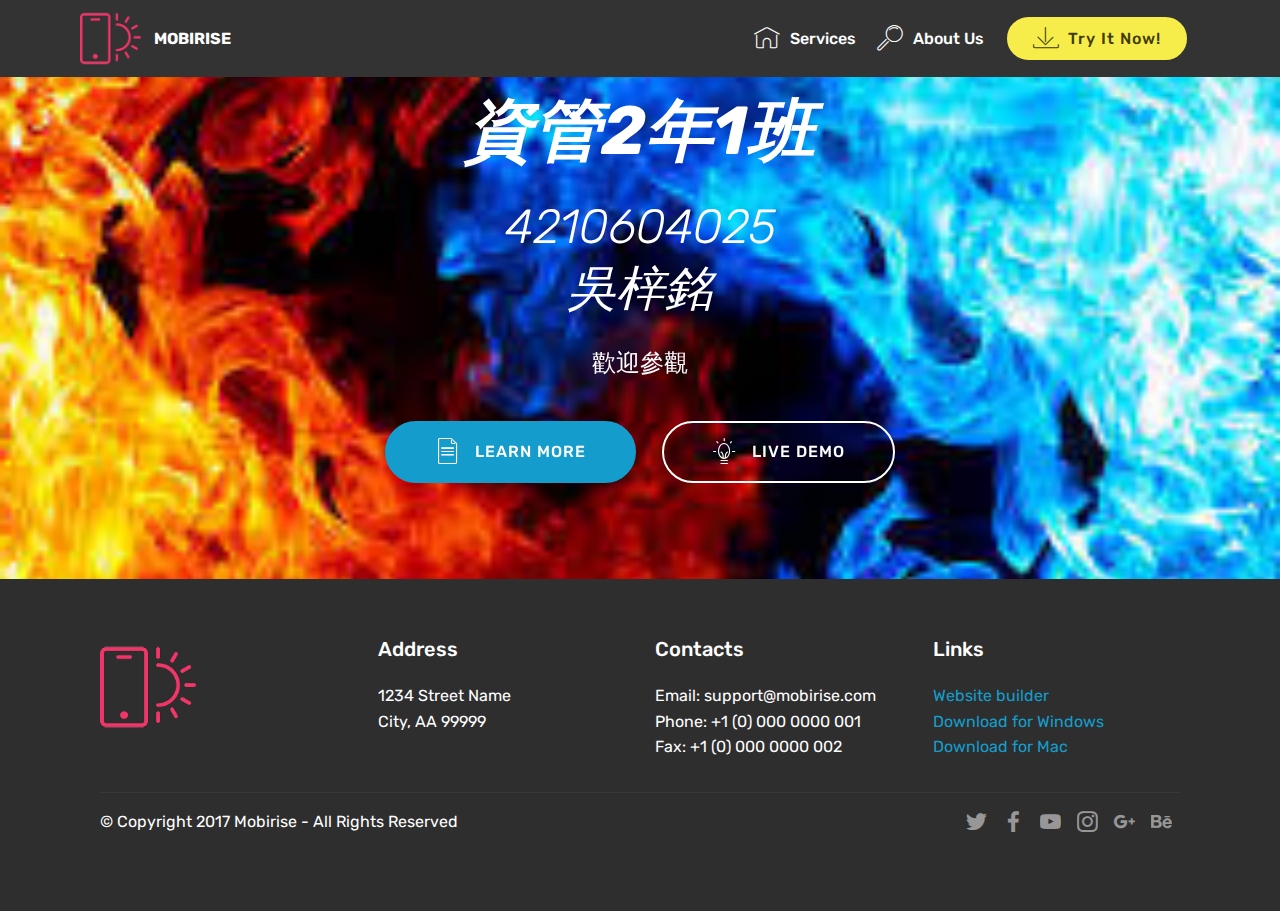
<file: index.html>
<!DOCTYPE html>
<html >
<head>
  <!-- Site made with Mobirise Website Builder v4.8.7, https://mobirise.com -->
  <meta charset="UTF-8">
  <meta http-equiv="X-UA-Compatible" content="IE=edge">
  <meta name="generator" content="Mobirise v4.8.7, mobirise.com">
  <meta name="viewport" content="width=device-width, initial-scale=1, minimum-scale=1">
  <link rel="shortcut icon" href="assets/images/logo2.png" type="image/x-icon">
  <meta name="description" content="">
  <title>Home</title>
  <link rel="stylesheet" href="assets/web/assets/mobirise-icons/mobirise-icons.css">
  <link rel="stylesheet" href="assets/tether/tether.min.css">
  <link rel="stylesheet" href="assets/bootstrap/css/bootstrap.min.css">
  <link rel="stylesheet" href="assets/bootstrap/css/bootstrap-grid.min.css">
  <link rel="stylesheet" href="assets/bootstrap/css/bootstrap-reboot.min.css">
  <link rel="stylesheet" href="assets/socicon/css/styles.css">
  <link rel="stylesheet" href="assets/dropdown/css/style.css">
  <link rel="stylesheet" href="assets/theme/css/style.css">
  <link rel="stylesheet" href="assets/mobirise/css/mbr-additional.css" type="text/css">
  
  
  
</head>
<body>
  <section class="menu cid-qTkzRZLJNu" once="menu" id="menu1-0">

    

    <nav class="navbar navbar-expand beta-menu navbar-dropdown align-items-center navbar-fixed-top navbar-toggleable-sm">
        <button class="navbar-toggler navbar-toggler-right" type="button" data-toggle="collapse" data-target="#navbarSupportedContent" aria-controls="navbarSupportedContent" aria-expanded="false" aria-label="Toggle navigation">
            <div class="hamburger">
                <span></span>
                <span></span>
                <span></span>
                <span></span>
            </div>
        </button>
        <div class="menu-logo">
            <div class="navbar-brand">
                <span class="navbar-logo">
                    <a href="https://mobirise.com">
                         <img src="assets/images/logo2.png" alt="Mobirise" style="height: 3.8rem;">
                    </a>
                </span>
                <span class="navbar-caption-wrap">
                    <a class="navbar-caption text-white display-4" href="https://mobirise.com">
                        MOBIRISE
                    </a>
                </span>
            </div>
        </div>
        <div class="collapse navbar-collapse" id="navbarSupportedContent">
            <ul class="navbar-nav nav-dropdown" data-app-modern-menu="true"><li class="nav-item">
                    <a class="nav-link link text-white display-4" href="https://mobirise.com">
                        <span class="mbri-home mbr-iconfont mbr-iconfont-btn"></span>
                        Services
                    </a>
                </li>
                <li class="nav-item">
                    <a class="nav-link link text-white display-4" href="https://mobirise.com">
                        <span class="mbri-search mbr-iconfont mbr-iconfont-btn"></span>
                        About Us
                    </a>
                </li></ul>
            <div class="navbar-buttons mbr-section-btn"><a class="btn btn-sm btn-success display-4" href="https://mobirise.com">
                    <span class="mbri-save mbr-iconfont mbr-iconfont-btn "></span>
                    Try It Now!
                </a></div>
        </div>
    </nav>
</section>

<section class="engine"><a href="https://mobirise.info/v">html templates</a></section><section class="header1 cid-ra98t1kfJU mbr-parallax-background" id="header1-3">

    

    

    <div class="container">
        <div class="row justify-content-md-center">
            <div class="mbr-white col-md-10">
                <h1 class="mbr-section-title align-center mbr-bold pb-3 mbr-fonts-style display-1"><em>資管2年1班
</em></h1>
                <h3 class="mbr-section-subtitle align-center mbr-light pb-3 mbr-fonts-style display-2"><em>4210604025
</em><div><em>吳梓銘</em></div></h3>
                <p class="mbr-text align-center pb-3 mbr-fonts-style display-5">歡迎參觀</p>
                <div class="mbr-section-btn align-center"><a class="btn btn-md btn-primary display-4" href="https://mobirise.co">
                        <span class="mbr-iconfont mbri-file"></span>LEARN MORE</a>
                    <a class="btn btn-md btn-white-outline display-4" href="https://mobirise.co">
                        <span class="mbr-iconfont mbri-idea"></span>LIVE DEMO</a></div>
            </div>
        </div>
    </div>

</section>

<section class="cid-qTkAaeaxX5" id="footer1-2">

    

    

    <div class="container">
        <div class="media-container-row content text-white">
            <div class="col-12 col-md-3">
                <div class="media-wrap">
                    <a href="https://mobirise.com/">
                        <img src="assets/images/logo2.png" alt="Mobirise">
                    </a>
                </div>
            </div>
            <div class="col-12 col-md-3 mbr-fonts-style display-7">
                <h5 class="pb-3">
                    Address
                </h5>
                <p class="mbr-text">
                    1234 Street Name
                    <br>City, AA 99999
                </p>
            </div>
            <div class="col-12 col-md-3 mbr-fonts-style display-7">
                <h5 class="pb-3">
                    Contacts
                </h5>
                <p class="mbr-text">
                    Email: support@mobirise.com
                    <br>Phone: +1 (0) 000 0000 001
                    <br>Fax: +1 (0) 000 0000 002
                </p>
            </div>
            <div class="col-12 col-md-3 mbr-fonts-style display-7">
                <h5 class="pb-3">
                    Links
                </h5>
                <p class="mbr-text">
                    <a class="text-primary" href="https://mobirise.com/">Website builder</a>
                    <br><a class="text-primary" href="https://mobirise.com/mobirise-free-win.zip">Download for Windows</a>
                    <br><a class="text-primary" href="https://mobirise.com/mobirise-free-mac.zip">Download for Mac</a>
                </p>
            </div>
        </div>
        <div class="footer-lower">
            <div class="media-container-row">
                <div class="col-sm-12">
                    <hr>
                </div>
            </div>
            <div class="media-container-row mbr-white">
                <div class="col-sm-6 copyright">
                    <p class="mbr-text mbr-fonts-style display-7">
                        © Copyright 2017 Mobirise - All Rights Reserved
                    </p>
                </div>
                <div class="col-md-6">
                    <div class="social-list align-right">
                        <div class="soc-item">
                            <a href="https://twitter.com/mobirise" target="_blank">
                                <span class="socicon-twitter socicon mbr-iconfont mbr-iconfont-social"></span>
                            </a>
                        </div>
                        <div class="soc-item">
                            <a href="https://www.facebook.com/pages/Mobirise/1616226671953247" target="_blank">
                                <span class="socicon-facebook socicon mbr-iconfont mbr-iconfont-social"></span>
                            </a>
                        </div>
                        <div class="soc-item">
                            <a href="https://www.youtube.com/c/mobirise" target="_blank">
                                <span class="socicon-youtube socicon mbr-iconfont mbr-iconfont-social"></span>
                            </a>
                        </div>
                        <div class="soc-item">
                            <a href="https://instagram.com/mobirise" target="_blank">
                                <span class="socicon-instagram socicon mbr-iconfont mbr-iconfont-social"></span>
                            </a>
                        </div>
                        <div class="soc-item">
                            <a href="https://plus.google.com/u/0/+Mobirise" target="_blank">
                                <span class="socicon-googleplus socicon mbr-iconfont mbr-iconfont-social"></span>
                            </a>
                        </div>
                        <div class="soc-item">
                            <a href="https://www.behance.net/Mobirise" target="_blank">
                                <span class="socicon-behance socicon mbr-iconfont mbr-iconfont-social"></span>
                            </a>
                        </div>
                    </div>
                </div>
            </div>
        </div>
    </div>
</section>


  <script src="assets/web/assets/jquery/jquery.min.js"></script>
  <script src="assets/popper/popper.min.js"></script>
  <script src="assets/tether/tether.min.js"></script>
  <script src="assets/bootstrap/js/bootstrap.min.js"></script>
  <script src="assets/dropdown/js/script.min.js"></script>
  <script src="assets/touchswipe/jquery.touch-swipe.min.js"></script>
  <script src="assets/parallax/jarallax.min.js"></script>
  <script src="assets/smoothscroll/smooth-scroll.js"></script>
  <script src="assets/theme/js/script.js"></script>
  
  
</body>
</html>
</file>
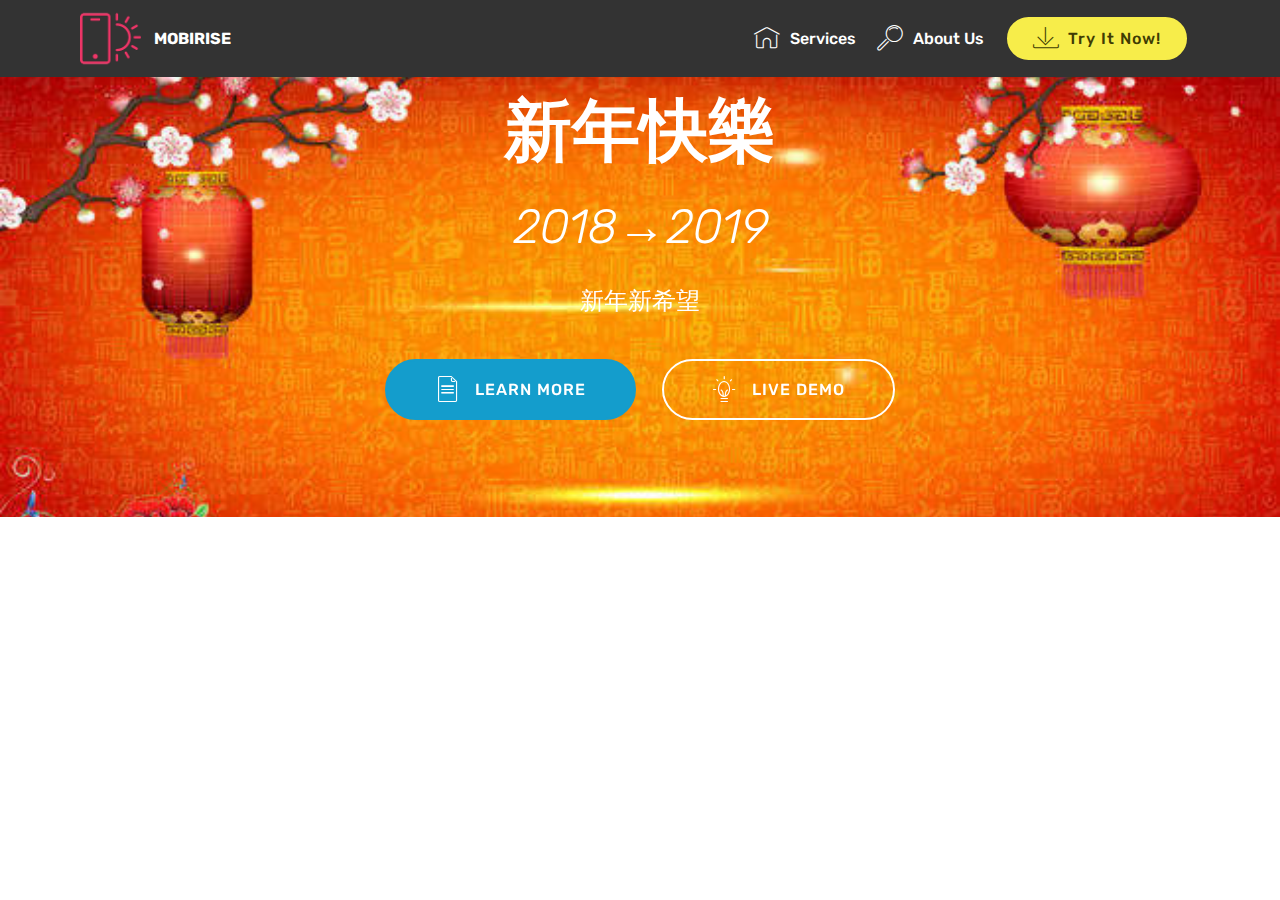
<file: page1.html>
<!DOCTYPE html>
<html >
<head>
  <!-- Site made with Mobirise Website Builder v4.8.7, https://mobirise.com -->
  <meta charset="UTF-8">
  <meta http-equiv="X-UA-Compatible" content="IE=edge">
  <meta name="generator" content="Mobirise v4.8.7, mobirise.com">
  <meta name="viewport" content="width=device-width, initial-scale=1, minimum-scale=1">
  <link rel="shortcut icon" href="assets/images/logo2.png" type="image/x-icon">
  <meta name="description" content="Web Site Maker Description">
  <title>新年快樂</title>
  <link rel="stylesheet" href="assets/web/assets/mobirise-icons/mobirise-icons.css">
  <link rel="stylesheet" href="assets/tether/tether.min.css">
  <link rel="stylesheet" href="assets/bootstrap/css/bootstrap.min.css">
  <link rel="stylesheet" href="assets/bootstrap/css/bootstrap-grid.min.css">
  <link rel="stylesheet" href="assets/bootstrap/css/bootstrap-reboot.min.css">
  <link rel="stylesheet" href="assets/dropdown/css/style.css">
  <link rel="stylesheet" href="assets/theme/css/style.css">
  <link rel="stylesheet" href="assets/mobirise/css/mbr-additional.css" type="text/css">
  
  
  
</head>
<body>
  <section class="menu cid-qTkzRZLJNu" once="menu" id="menu1-4">

    

    <nav class="navbar navbar-expand beta-menu navbar-dropdown align-items-center navbar-fixed-top navbar-toggleable-sm">
        <button class="navbar-toggler navbar-toggler-right" type="button" data-toggle="collapse" data-target="#navbarSupportedContent" aria-controls="navbarSupportedContent" aria-expanded="false" aria-label="Toggle navigation">
            <div class="hamburger">
                <span></span>
                <span></span>
                <span></span>
                <span></span>
            </div>
        </button>
        <div class="menu-logo">
            <div class="navbar-brand">
                <span class="navbar-logo">
                    <a href="https://mobirise.com">
                         <img src="assets/images/logo2.png" alt="Mobirise" style="height: 3.8rem;">
                    </a>
                </span>
                <span class="navbar-caption-wrap">
                    <a class="navbar-caption text-white display-4" href="https://mobirise.com">
                        MOBIRISE
                    </a>
                </span>
            </div>
        </div>
        <div class="collapse navbar-collapse" id="navbarSupportedContent">
            <ul class="navbar-nav nav-dropdown" data-app-modern-menu="true"><li class="nav-item">
                    <a class="nav-link link text-white display-4" href="https://mobirise.com">
                        <span class="mbri-home mbr-iconfont mbr-iconfont-btn"></span>
                        Services
                    </a>
                </li>
                <li class="nav-item">
                    <a class="nav-link link text-white display-4" href="https://mobirise.com">
                        <span class="mbri-search mbr-iconfont mbr-iconfont-btn"></span>
                        About Us
                    </a>
                </li></ul>
            <div class="navbar-buttons mbr-section-btn"><a class="btn btn-sm btn-success display-4" href="https://mobirise.com">
                    <span class="mbri-save mbr-iconfont mbr-iconfont-btn "></span>
                    Try It Now!
                </a></div>
        </div>
    </nav>
</section>

<section class="engine"><a href="https://mobirise.info/y">free html site templates</a></section><section class="header1 cid-rdLKIKbxT8 mbr-parallax-background" id="header1-6">

    

    

    <div class="container">
        <div class="row justify-content-md-center">
            <div class="mbr-white col-md-10">
                <h1 class="mbr-section-title align-center mbr-bold pb-3 mbr-fonts-style display-1">新年快樂</h1>
                <h3 class="mbr-section-subtitle align-center mbr-light pb-3 mbr-fonts-style display-2"><em>2018→2019</em></h3>
                <p class="mbr-text align-center pb-3 mbr-fonts-style display-5">新年新希望</p>
                <div class="mbr-section-btn align-center">
                    <a class="btn btn-md btn-primary display-4" href="https://mobirise.co">
                        <span class="mbr-iconfont mbri-file"></span>LEARN MORE</a>
                    <a class="btn btn-md btn-white-outline display-4" href="https://mobirise.co">
                        <span class="mbr-iconfont mbri-idea"></span>LIVE DEMO</a>
                </div>
            </div>
        </div>
    </div>

</section>


  <script src="assets/web/assets/jquery/jquery.min.js"></script>
  <script src="assets/popper/popper.min.js"></script>
  <script src="assets/tether/tether.min.js"></script>
  <script src="assets/bootstrap/js/bootstrap.min.js"></script>
  <script src="assets/smoothscroll/smooth-scroll.js"></script>
  <script src="assets/dropdown/js/script.min.js"></script>
  <script src="assets/touchswipe/jquery.touch-swipe.min.js"></script>
  <script src="assets/parallax/jarallax.min.js"></script>
  <script src="assets/theme/js/script.js"></script>
  
  
</body>
</html>
</file>
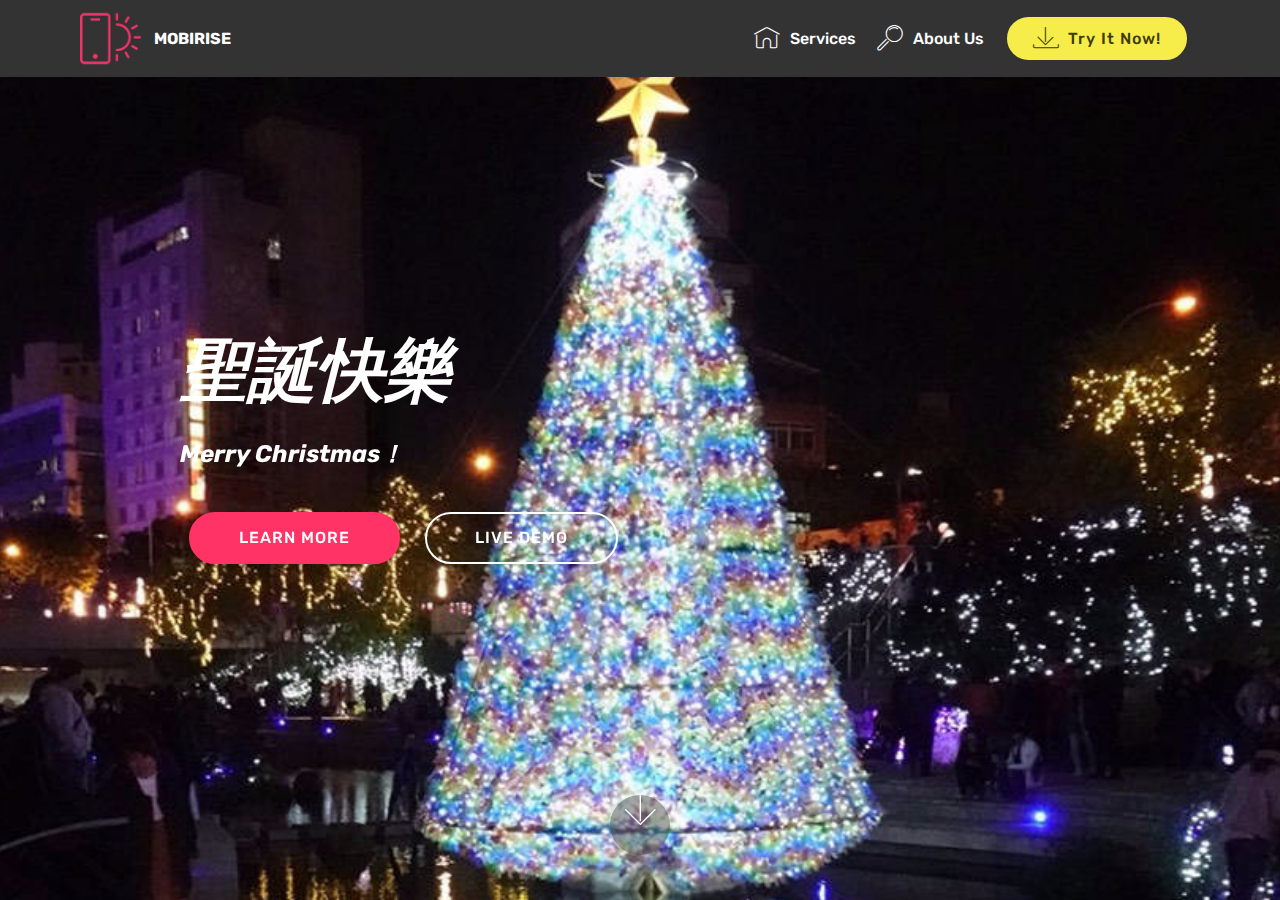
<file: page2.html>
<!DOCTYPE html>
<html >
<head>
  <!-- Site made with Mobirise Website Builder v4.8.7, https://mobirise.com -->
  <meta charset="UTF-8">
  <meta http-equiv="X-UA-Compatible" content="IE=edge">
  <meta name="generator" content="Mobirise v4.8.7, mobirise.com">
  <meta name="viewport" content="width=device-width, initial-scale=1, minimum-scale=1">
  <link rel="shortcut icon" href="assets/images/logo2.png" type="image/x-icon">
  <meta name="description" content="Web Page Creator Description">
  <title>聖誕快樂</title>
  <link rel="stylesheet" href="assets/web/assets/mobirise-icons/mobirise-icons.css">
  <link rel="stylesheet" href="assets/tether/tether.min.css">
  <link rel="stylesheet" href="assets/bootstrap/css/bootstrap.min.css">
  <link rel="stylesheet" href="assets/bootstrap/css/bootstrap-grid.min.css">
  <link rel="stylesheet" href="assets/bootstrap/css/bootstrap-reboot.min.css">
  <link rel="stylesheet" href="assets/dropdown/css/style.css">
  <link rel="stylesheet" href="assets/theme/css/style.css">
  <link rel="stylesheet" href="assets/mobirise/css/mbr-additional.css" type="text/css">
  
  
  
</head>
<body>
  <section class="menu cid-qTkzRZLJNu" once="menu" id="menu1-5">

    

    <nav class="navbar navbar-expand beta-menu navbar-dropdown align-items-center navbar-fixed-top navbar-toggleable-sm">
        <button class="navbar-toggler navbar-toggler-right" type="button" data-toggle="collapse" data-target="#navbarSupportedContent" aria-controls="navbarSupportedContent" aria-expanded="false" aria-label="Toggle navigation">
            <div class="hamburger">
                <span></span>
                <span></span>
                <span></span>
                <span></span>
            </div>
        </button>
        <div class="menu-logo">
            <div class="navbar-brand">
                <span class="navbar-logo">
                    <a href="https://mobirise.com">
                         <img src="assets/images/logo2.png" alt="Mobirise" style="height: 3.8rem;">
                    </a>
                </span>
                <span class="navbar-caption-wrap">
                    <a class="navbar-caption text-white display-4" href="https://mobirise.com">
                        MOBIRISE
                    </a>
                </span>
            </div>
        </div>
        <div class="collapse navbar-collapse" id="navbarSupportedContent">
            <ul class="navbar-nav nav-dropdown" data-app-modern-menu="true"><li class="nav-item">
                    <a class="nav-link link text-white display-4" href="https://mobirise.com">
                        <span class="mbri-home mbr-iconfont mbr-iconfont-btn"></span>
                        Services
                    </a>
                </li>
                <li class="nav-item">
                    <a class="nav-link link text-white display-4" href="https://mobirise.com">
                        <span class="mbri-search mbr-iconfont mbr-iconfont-btn"></span>
                        About Us
                    </a>
                </li></ul>
            <div class="navbar-buttons mbr-section-btn"><a class="btn btn-sm btn-success display-4" href="https://mobirise.com">
                    <span class="mbri-save mbr-iconfont mbr-iconfont-btn "></span>
                    Try It Now!
                </a></div>
        </div>
    </nav>
</section>

<section class="engine"><a href="https://mobirise.info/q">responsive site templates</a></section><section class="cid-rdMyvhkUa3 mbr-fullscreen mbr-parallax-background" id="header2-7">

    

    

    <div class="container align-center">
        <div class="row justify-content-md-center">
            <div class="mbr-white col-md-10">
                <h1 class="mbr-section-title mbr-bold pb-3 mbr-fonts-style display-1"><em>
                    聖誕快樂</em></h1>
                
                <p class="mbr-text pb-3 mbr-fonts-style display-5"><em><strong>
                    Merry Christmas！
                </strong></em></p>
                <div class="mbr-section-btn">
                    <a class="btn btn-md btn-secondary display-4" href="https://mobirise.co">LEARN MORE</a>
                    <a class="btn btn-md btn-white-outline display-4" href="https://mobirise.co">LIVE DEMO</a>
                </div>
            </div>
        </div>
    </div>
    <div class="mbr-arrow hidden-sm-down" aria-hidden="true">
        <a href="#next">
            <i class="mbri-down mbr-iconfont"></i>
        </a>
    </div>
</section>


  <script src="assets/web/assets/jquery/jquery.min.js"></script>
  <script src="assets/popper/popper.min.js"></script>
  <script src="assets/tether/tether.min.js"></script>
  <script src="assets/bootstrap/js/bootstrap.min.js"></script>
  <script src="assets/smoothscroll/smooth-scroll.js"></script>
  <script src="assets/dropdown/js/script.min.js"></script>
  <script src="assets/touchswipe/jquery.touch-swipe.min.js"></script>
  <script src="assets/parallax/jarallax.min.js"></script>
  <script src="assets/theme/js/script.js"></script>
  
  
</body>
</html>
</file>
<file: assets/web/assets/mobirise-icons/mobirise-icons.css>
@font-face {
  font-family: 'MobiriseIcons';
  src:  url('mobirise-icons.eot?spat4u');
  src:  url('mobirise-icons.eot?spat4u#iefix') format('embedded-opentype'),
    url('mobirise-icons.ttf?spat4u') format('truetype'),
    url('mobirise-icons.woff?spat4u') format('woff'),
    url('mobirise-icons.svg?spat4u#MobiriseIcons') format('svg');
  font-weight: normal;
  font-style: normal;
}

[class^="mbri-"], [class*=" mbri-"] {
  /* use !important to prevent issues with browser extensions that change fonts */
  font-family: MobiriseIcons !important;
  speak: none;
  font-style: normal;
  font-weight: normal;
  font-variant: normal;
  text-transform: none;
  line-height: 1;

  /* Better Font Rendering =========== */
  -webkit-font-smoothing: antialiased;
  -moz-osx-font-smoothing: grayscale;
}

.mbri-add-submenu:before {
  content: "\e900";
}
.mbri-alert:before {
  content: "\e901";
}
.mbri-align-center:before {
  content: "\e902";
}
.mbri-align-justify:before {
  content: "\e903";
}
.mbri-align-left:before {
  content: "\e904";
}
.mbri-align-right:before {
  content: "\e905";
}
.mbri-android:before {
  content: "\e906";
}
.mbri-apple:before {
  content: "\e907";
}
.mbri-arrow-down:before {
  content: "\e908";
}
.mbri-arrow-next:before {
  content: "\e909";
}
.mbri-arrow-prev:before {
  content: "\e90a";
}
.mbri-arrow-up:before {
  content: "\e90b";
}
.mbri-bold:before {
  content: "\e90c";
}
.mbri-bookmark:before {
  content: "\e90d";
}
.mbri-bootstrap:before {
  content: "\e90e";
}
.mbri-briefcase:before {
  content: "\e90f";
}
.mbri-browse:before {
  content: "\e910";
}
.mbri-bulleted-list:before {
  content: "\e911";
}
.mbri-calendar:before {
  content: "\e912";
}
.mbri-camera:before {
  content: "\e913";
}
.mbri-cart-add:before {
  content: "\e914";
}
.mbri-cart-full:before {
  content: "\e915";
}
.mbri-cash:before {
  content: "\e916";
}
.mbri-change-style:before {
  content: "\e917";
}
.mbri-chat:before {
  content: "\e918";
}
.mbri-clock:before {
  content: "\e919";
}
.mbri-close:before {
  content: "\e91a";
}
.mbri-cloud:before {
  content: "\e91b";
}
.mbri-code:before {
  content: "\e91c";
}
.mbri-contact-form:before {
  content: "\e91d";
}
.mbri-credit-card:before {
  content: "\e91e";
}
.mbri-cursor-click:before {
  content: "\e91f";
}
.mbri-cust-feedback:before {
  content: "\e920";
}
.mbri-database:before {
  content: "\e921";
}
.mbri-delivery:before {
  content: "\e922";
}
.mbri-desktop:before {
  content: "\e923";
}
.mbri-devices:before {
  content: "\e924";
}
.mbri-down:before {
  content: "\e925";
}
.mbri-download:before {
  content: "\e989";
}
.mbri-drag-n-drop:before {
  content: "\e927";
}
.mbri-drag-n-drop2:before {
  content: "\e928";
}
.mbri-edit:before {
  content: "\e929";
}
.mbri-edit2:before {
  content: "\e92a";
}
.mbri-error:before {
  content: "\e92b";
}
.mbri-extension:before {
  content: "\e92c";
}
.mbri-features:before {
  content: "\e92d";
}
.mbri-file:before {
  content: "\e92e";
}
.mbri-flag:before {
  content: "\e92f";
}
.mbri-folder:before {
  content: "\e930";
}
.mbri-gift:before {
  content: "\e931";
}
.mbri-github:before {
  content: "\e932";
}
.mbri-globe:before {
  content: "\e933";
}
.mbri-globe-2:before {
  content: "\e934";
}
.mbri-growing-chart:before {
  content: "\e935";
}
.mbri-hearth:before {
  content: "\e936";
}
.mbri-help:before {
  content: "\e937";
}
.mbri-home:before {
  content: "\e938";
}
.mbri-hot-cup:before {
  content: "\e939";
}
.mbri-idea:before {
  content: "\e93a";
}
.mbri-image-gallery:before {
  content: "\e93b";
}
.mbri-image-slider:before {
  content: "\e93c";
}
.mbri-info:before {
  content: "\e93d";
}
.mbri-italic:before {
  content: "\e93e";
}
.mbri-key:before {
  content: "\e93f";
}
.mbri-laptop:before {
  content: "\e940";
}
.mbri-layers:before {
  content: "\e941";
}
.mbri-left-right:before {
  content: "\e942";
}
.mbri-left:before {
  content: "\e943";
}
.mbri-letter:before {
  content: "\e944";
}
.mbri-like:before {
  content: "\e945";
}
.mbri-link:before {
  content: "\e946";
}
.mbri-lock:before {
  content: "\e947";
}
.mbri-login:before {
  content: "\e948";
}
.mbri-logout:before {
  content: "\e949";
}
.mbri-magic-stick:before {
  content: "\e94a";
}
.mbri-map-pin:before {
  content: "\e94b";
}
.mbri-menu:before {
  content: "\e94c";
}
.mbri-mobile:before {
  content: "\e94d";
}
.mbri-mobile2:before {
  content: "\e94e";
}
.mbri-mobirise:before {
  content: "\e94f";
}
.mbri-more-horizontal:before {
  content: "\e950";
}
.mbri-more-vertical:before {
  content: "\e951";
}
.mbri-music:before {
  content: "\e952";
}
.mbri-new-file:before {
  content: "\e953";
}
.mbri-numbered-list:before {
  content: "\e954";
}
.mbri-opened-folder:before {
  content: "\e955";
}
.mbri-pages:before {
  content: "\e956";
}
.mbri-paper-plane:before {
  content: "\e957";
}
.mbri-paperclip:before {
  content: "\e958";
}
.mbri-photo:before {
  content: "\e959";
}
.mbri-photos:before {
  content: "\e95a";
}
.mbri-pin:before {
  content: "\e95b";
}
.mbri-play:before {
  content: "\e95c";
}
.mbri-plus:before {
  content: "\e95d";
}
.mbri-preview:before {
  content: "\e95e";
}
.mbri-print:before {
  content: "\e95f";
}
.mbri-protect:before {
  content: "\e960";
}
.mbri-question:before {
  content: "\e961";
}
.mbri-quote-left:before {
  content: "\e962";
}
.mbri-quote-right:before {
  content: "\e963";
}
.mbri-refresh:before {
  content: "\e964";
}
.mbri-responsive:before {
  content: "\e965";
}
.mbri-right:before {
  content: "\e966";
}
.mbri-rocket:before {
  content: "\e967";
}
.mbri-sad-face:before {
  content: "\e968";
}
.mbri-sale:before {
  content: "\e969";
}
.mbri-save:before {
  content: "\e96a";
}
.mbri-search:before {
  content: "\e96b";
}
.mbri-setting:before {
  content: "\e96c";
}
.mbri-setting2:before {
  content: "\e96d";
}
.mbri-setting3:before {
  content: "\e96e";
}
.mbri-share:before {
  content: "\e96f";
}
.mbri-shopping-bag:before {
  content: "\e970";
}
.mbri-shopping-basket:before {
  content: "\e971";
}
.mbri-shopping-cart:before {
  content: "\e972";
}
.mbri-sites:before {
  content: "\e973";
}
.mbri-smile-face:before {
  content: "\e974";
}
.mbri-speed:before {
  content: "\e975";
}
.mbri-star:before {
  content: "\e976";
}
.mbri-success:before {
  content: "\e977";
}
.mbri-sun:before {
  content: "\e978";
}
.mbri-sun2:before {
  content: "\e979";
}
.mbri-tablet:before {
  content: "\e97a";
}
.mbri-tablet-vertical:before {
  content: "\e97b";
}
.mbri-target:before {
  content: "\e97c";
}
.mbri-timer:before {
  content: "\e97d";
}
.mbri-to-ftp:before {
  content: "\e97e";
}
.mbri-to-local-drive:before {
  content: "\e97f";
}
.mbri-touch-swipe:before {
  content: "\e980";
}
.mbri-touch:before {
  content: "\e981";
}
.mbri-trash:before {
  content: "\e982";
}
.mbri-underline:before {
  content: "\e983";
}
.mbri-unlink:before {
  content: "\e984";
}
.mbri-unlock:before {
  content: "\e985";
}
.mbri-up-down:before {
  content: "\e986";
}
.mbri-up:before {
  content: "\e987";
}
.mbri-update:before {
  content: "\e988";
}
.mbri-upload:before {
 content: "\e926"; 
}
.mbri-user:before {
  content: "\e98a";
}
.mbri-user2:before {
  content: "\e98b";
}
.mbri-users:before {
  content: "\e98c";
}
.mbri-video:before {
  content: "\e98d";
}
.mbri-video-play:before {
  content: "\e98e";
}
.mbri-watch:before {
  content: "\e98f";
}
.mbri-website-theme:before {
  content: "\e990";
}
.mbri-wifi:before {
  content: "\e991";
}
.mbri-windows:before {
  content: "\e992";
}
.mbri-zoom-out:before {
  content: "\e993";
}
.mbri-redo:before {
  content: "\e994";
}
.mbri-undo:before {
  content: "\e995";
}
</file>
<file: assets/socicon/css/styles.css>
@charset "UTF-8";

@font-face {
  font-family: "socicon";
  src:url("../fonts/socicon.eot");
  src:url("../fonts/socicon.eot?#iefix") format("embedded-opentype"),
    url("../fonts/socicon.woff") format("woff"),
    url("../fonts/socicon.ttf") format("truetype"),
    url("../fonts/socicon.svg#socicon") format("svg");
  font-weight: normal;
  font-style: normal;

}

[data-icon]:before {
  font-family: "socicon" !important;
  content: attr(data-icon);
  font-style: normal !important;
  font-weight: normal !important;
  font-variant: normal !important;
  text-transform: none !important;
  speak: none;
  line-height: 1;
  -webkit-font-smoothing: antialiased;
  -moz-osx-font-smoothing: grayscale;
}

[class^="socicon-"]:before,
[class*=" socicon-"]:before {
  font-family: "socicon" !important;
  font-style: normal !important;
  font-weight: normal !important;
  font-variant: normal !important;
  text-transform: none !important;
  speak: none;
  line-height: 1;
  -webkit-font-smoothing: antialiased;
  -moz-osx-font-smoothing: grayscale;
}

.socicon-modelmayhem:before {
  content: "\e000";
}
.socicon-mixcloud:before {
  content: "\e001";
}
.socicon-drupal:before {
  content: "\e002";
}
.socicon-swarm:before {
  content: "\e003";
}
.socicon-istock:before {
  content: "\e004";
}
.socicon-yammer:before {
  content: "\e005";
}
.socicon-ello:before {
  content: "\e006";
}
.socicon-stackoverflow:before {
  content: "\e007";
}
.socicon-persona:before {
  content: "\e008";
}
.socicon-triplej:before {
  content: "\e009";
}
.socicon-houzz:before {
  content: "\e00a";
}
.socicon-rss:before {
  content: "\e00b";
}
.socicon-paypal:before {
  content: "\e00c";
}
.socicon-odnoklassniki:before {
  content: "\e00d";
}
.socicon-airbnb:before {
  content: "\e00e";
}
.socicon-periscope:before {
  content: "\e00f";
}
.socicon-outlook:before {
  content: "\e010";
}
.socicon-coderwall:before {
  content: "\e011";
}
.socicon-tripadvisor:before {
  content: "\e012";
}
.socicon-appnet:before {
  content: "\e013";
}
.socicon-goodreads:before {
  content: "\e014";
}
.socicon-tripit:before {
  content: "\e015";
}
.socicon-lanyrd:before {
  content: "\e016";
}
.socicon-slideshare:before {
  content: "\e017";
}
.socicon-buffer:before {
  content: "\e018";
}
.socicon-disqus:before {
  content: "\e019";
}
.socicon-vkontakte:before {
  content: "\e01a";
}
.socicon-whatsapp:before {
  content: "\e01b";
}
.socicon-patreon:before {
  content: "\e01c";
}
.socicon-storehouse:before {
  content: "\e01d";
}
.socicon-pocket:before {
  content: "\e01e";
}
.socicon-mail:before {
  content: "\e01f";
}
.socicon-blogger:before {
  content: "\e020";
}
.socicon-technorati:before {
  content: "\e021";
}
.socicon-reddit:before {
  content: "\e022";
}
.socicon-dribbble:before {
  content: "\e023";
}
.socicon-stumbleupon:before {
  content: "\e024";
}
.socicon-digg:before {
  content: "\e025";
}
.socicon-envato:before {
  content: "\e026";
}
.socicon-behance:before {
  content: "\e027";
}
.socicon-delicious:before {
  content: "\e028";
}
.socicon-deviantart:before {
  content: "\e029";
}
.socicon-forrst:before {
  content: "\e02a";
}
.socicon-play:before {
  content: "\e02b";
}
.socicon-zerply:before {
  content: "\e02c";
}
.socicon-wikipedia:before {
  content: "\e02d";
}
.socicon-apple:before {
  content: "\e02e";
}
.socicon-flattr:before {
  content: "\e02f";
}
.socicon-github:before {
  content: "\e030";
}
.socicon-renren:before {
  content: "\e031";
}
.socicon-friendfeed:before {
  content: "\e032";
}
.socicon-newsvine:before {
  content: "\e033";
}
.socicon-identica:before {
  content: "\e034";
}
.socicon-bebo:before {
  content: "\e035";
}
.socicon-zynga:before {
  content: "\e036";
}
.socicon-steam:before {
  content: "\e037";
}
.socicon-xbox:before {
  content: "\e038";
}
.socicon-windows:before {
  content: "\e039";
}
.socicon-qq:before {
  content: "\e03a";
}
.socicon-douban:before {
  content: "\e03b";
}
.socicon-meetup:before {
  content: "\e03c";
}
.socicon-playstation:before {
  content: "\e03d";
}
.socicon-android:before {
  content: "\e03e";
}
.socicon-snapchat:before {
  content: "\e03f";
}
.socicon-twitter:before {
  content: "\e040";
}
.socicon-facebook:before {
  content: "\e041";
}
.socicon-googleplus:before {
  content: "\e042";
}
.socicon-pinterest:before {
  content: "\e043";
}
.socicon-foursquare:before {
  content: "\e044";
}
.socicon-yahoo:before {
  content: "\e045";
}
.socicon-skype:before {
  content: "\e046";
}
.socicon-yelp:before {
  content: "\e047";
}
.socicon-feedburner:before {
  content: "\e048";
}
.socicon-linkedin:before {
  content: "\e049";
}
.socicon-viadeo:before {
  content: "\e04a";
}
.socicon-xing:before {
  content: "\e04b";
}
.socicon-myspace:before {
  content: "\e04c";
}
.socicon-soundcloud:before {
  content: "\e04d";
}
.socicon-spotify:before {
  content: "\e04e";
}
.socicon-grooveshark:before {
  content: "\e04f";
}
.socicon-lastfm:before {
  content: "\e050";
}
.socicon-youtube:before {
  content: "\e051";
}
.socicon-vimeo:before {
  content: "\e052";
}
.socicon-dailymotion:before {
  content: "\e053";
}
.socicon-vine:before {
  content: "\e054";
}
.socicon-flickr:before {
  content: "\e055";
}
.socicon-500px:before {
  content: "\e056";
}
.socicon-wordpress:before {
  content: "\e058";
}
.socicon-tumblr:before {
  content: "\e059";
}
.socicon-twitch:before {
  content: "\e05a";
}
.socicon-8tracks:before {
  content: "\e05b";
}
.socicon-amazon:before {
  content: "\e05c";
}
.socicon-icq:before {
  content: "\e05d";
}
.socicon-smugmug:before {
  content: "\e05e";
}
.socicon-ravelry:before {
  content: "\e05f";
}
.socicon-weibo:before {
  content: "\e060";
}
.socicon-baidu:before {
  content: "\e061";
}
.socicon-angellist:before {
  content: "\e062";
}
.socicon-ebay:before {
  content: "\e063";
}
.socicon-imdb:before {
  content: "\e064";
}
.socicon-stayfriends:before {
  content: "\e065";
}
.socicon-residentadvisor:before {
  content: "\e066";
}
.socicon-google:before {
  content: "\e067";
}
.socicon-yandex:before {
  content: "\e068";
}
.socicon-sharethis:before {
  content: "\e069";
}
.socicon-bandcamp:before {
  content: "\e06a";
}
.socicon-itunes:before {
  content: "\e06b";
}
.socicon-deezer:before {
  content: "\e06c";
}
.socicon-telegram:before {
  content: "\e06e";
}
.socicon-openid:before {
  content: "\e06f";
}
.socicon-amplement:before {
  content: "\e070";
}
.socicon-viber:before {
  content: "\e071";
}
.socicon-zomato:before {
  content: "\e072";
}
.socicon-draugiem:before {
  content: "\e074";
}
.socicon-endomodo:before {
  content: "\e075";
}
.socicon-filmweb:before {
  content: "\e076";
}
.socicon-stackexchange:before {
  content: "\e077";
}
.socicon-wykop:before {
  content: "\e078";
}
.socicon-teamspeak:before {
  content: "\e079";
}
.socicon-teamviewer:before {
  content: "\e07a";
}
.socicon-ventrilo:before {
  content: "\e07b";
}
.socicon-younow:before {
  content: "\e07c";
}
.socicon-raidcall:before {
  content: "\e07d";
}
.socicon-mumble:before {
  content: "\e07e";
}
.socicon-medium:before {
  content: "\e06d";
}
.socicon-bebee:before {
  content: "\e07f";
}
.socicon-hitbox:before {
  content: "\e080";
}
.socicon-reverbnation:before {
  content: "\e081";
}
.socicon-formulr:before {
  content: "\e082";
}
.socicon-instagram:before {
  content: "\e057";
}
.socicon-battlenet:before {
  content: "\e083";
}
.socicon-chrome:before {
  content: "\e084";
}
.socicon-discord:before {
  content: "\e086";
}
.socicon-issuu:before {
  content: "\e087";
}
.socicon-macos:before {
  content: "\e088";
}
.socicon-firefox:before {
  content: "\e089";
}
.socicon-opera:before {
  content: "\e08d";
}
.socicon-keybase:before {
  content: "\e090";
}
.socicon-alliance:before {
  content: "\e091";
}
.socicon-livejournal:before {
  content: "\e092";
}
.socicon-googlephotos:before {
  content: "\e093";
}
.socicon-horde:before {
  content: "\e094";
}
.socicon-etsy:before {
  content: "\e095";
}
.socicon-zapier:before {
  content: "\e096";
}
.socicon-google-scholar:before {
  content: "\e097";
}
.socicon-researchgate:before {
  content: "\e098";
}
.socicon-wechat:before {
  content: "\e099";
}
.socicon-strava:before {
  content: "\e09a";
}
.socicon-line:before {
  content: "\e09b";
}
.socicon-lyft:before {
  content: "\e09c";
}
.socicon-uber:before {
  content: "\e09d";
}
.socicon-songkick:before {
  content: "\e09e";
}
.socicon-viewbug:before {
  content: "\e09f";
}
.socicon-googlegroups:before {
  content: "\e0a0";
}
.socicon-quora:before {
  content: "\e073";
}
.socicon-diablo:before {
  content: "\e085";
}
.socicon-blizzard:before {
  content: "\e0a1";
}
.socicon-hearthstone:before {
  content: "\e08b";
}
.socicon-heroes:before {
  content: "\e08a";
}
.socicon-overwatch:before {
  content: "\e08c";
}
.socicon-warcraft:before {
  content: "\e08e";
}
.socicon-starcraft:before {
  content: "\e08f";
}
.socicon-beam:before {
  content: "\e0a2";
}
.socicon-curse:before {
  content: "\e0a3";
}
.socicon-player:before {
  content: "\e0a4";
}
.socicon-streamjar:before {
  content: "\e0a5";
}
.socicon-nintendo:before {
  content: "\e0a6";
}
.socicon-hellocoton:before {
  content: "\e0a7";
}
</file>
<file: assets/dropdown/css/style.css>
.navbar-dropdown {
  left: 0;
  padding: 0;
  position: absolute;
  right: 0;
  top: 0;
  transition: all 0.45s ease;
  z-index: 1030;
  background: #282828; }
  .navbar-dropdown .navbar-logo {
    margin-right: 0.8rem;
    transition: margin 0.3s ease-in-out;
    vertical-align: middle; }
    .navbar-dropdown .navbar-logo img {
      height: 3.125rem;
      transition: all 0.3s ease-in-out; }
    .navbar-dropdown .navbar-logo.mbr-iconfont {
      font-size: 3.125rem;
      line-height: 3.125rem; }
  .navbar-dropdown .navbar-caption {
    font-weight: 700;
    white-space: normal;
    vertical-align: -4px;
    line-height: 3.125rem !important; }
    .navbar-dropdown .navbar-caption, .navbar-dropdown .navbar-caption:hover {
      color: inherit;
      text-decoration: none; }
  .navbar-dropdown .mbr-iconfont + .navbar-caption {
    vertical-align: -1px; }
  .navbar-dropdown.navbar-fixed-top {
    position: fixed; }
  .navbar-dropdown .navbar-brand span {
    vertical-align: -4px; }
  .navbar-dropdown.bg-color.transparent {
    background: none; }
  .navbar-dropdown.navbar-short .navbar-brand {
    padding: 0.625rem 0; }
    .navbar-dropdown.navbar-short .navbar-brand span {
      vertical-align: -1px; }
  .navbar-dropdown.navbar-short .navbar-caption {
    line-height: 2.375rem !important;
    vertical-align: -2px; }
  .navbar-dropdown.navbar-short .navbar-logo {
    margin-right: 0.5rem; }
    .navbar-dropdown.navbar-short .navbar-logo img {
      height: 2.375rem; }
    .navbar-dropdown.navbar-short .navbar-logo.mbr-iconfont {
      font-size: 2.375rem;
      line-height: 2.375rem; }
  .navbar-dropdown.navbar-short .mbr-table-cell {
    height: 3.625rem; }
  .navbar-dropdown .navbar-close {
    left: 0.6875rem;
    position: fixed;
    top: 0.75rem;
    z-index: 1000; }
  .navbar-dropdown .hamburger-icon {
    content: "";
    display: inline-block;
    vertical-align: middle;
    width: 16px;
    -webkit-box-shadow: 0 -6px 0 1px #282828,0 0 0 1px #282828,0 6px 0 1px #282828;
    -moz-box-shadow: 0 -6px 0 1px #282828,0 0 0 1px #282828,0 6px 0 1px #282828;
    box-shadow: 0 -6px 0 1px #282828,0 0 0 1px #282828,0 6px 0 1px #282828; }

.dropdown-menu .dropdown-toggle[data-toggle="dropdown-submenu"]::after {
  border-bottom: 0.35em solid transparent;
  border-left: 0.35em solid;
  border-right: 0;
  border-top: 0.35em solid transparent;
  margin-left: 0.3rem; }

.dropdown-menu .dropdown-item:focus {
  outline: 0; }

.nav-dropdown {
  font-size: 0.75rem;
  font-weight: 500;
  height: auto !important; }
  .nav-dropdown .nav-btn {
    padding-left: 1rem; }
  .nav-dropdown .link {
    margin: .667em 1.667em;
    font-weight: 500;
    padding: 0;
    transition: color .2s ease-in-out; }
    .nav-dropdown .link.dropdown-toggle {
      margin-right: 2.583em; }
      .nav-dropdown .link.dropdown-toggle::after {
        margin-left: .25rem;
        border-top: 0.35em solid;
        border-right: 0.35em solid transparent;
        border-left: 0.35em solid transparent;
        border-bottom: 0; }
      .nav-dropdown .link.dropdown-toggle[aria-expanded="true"] {
        margin: 0;
        padding: 0.667em 3.263em  0.667em 1.667em; }
  .nav-dropdown .link::after,
  .nav-dropdown .dropdown-item::after {
    color: inherit; }
  .nav-dropdown .btn {
    font-size: 0.75rem;
    font-weight: 700;
    letter-spacing: 0;
    margin-bottom: 0;
    padding-left: 1.25rem;
    padding-right: 1.25rem; }
  .nav-dropdown .dropdown-menu {
    border-radius: 0;
    border: 0;
    left: 0;
    margin: 0;
    padding-bottom: 1.25rem;
    padding-top: 1.25rem;
    position: relative; }
  .nav-dropdown .dropdown-submenu {
    margin-left: 0.125rem;
    top: 0; }
  .nav-dropdown .dropdown-item {
    font-weight: 500;
    line-height: 2;
    padding: 0.3846em 4.615em 0.3846em 1.5385em;
    position: relative;
    transition: color .2s ease-in-out, background-color .2s ease-in-out; }
    .nav-dropdown .dropdown-item::after {
      margin-top: -0.3077em;
      position: absolute;
      right: 1.1538em;
      top: 50%; }
    .nav-dropdown .dropdown-item:focus, .nav-dropdown .dropdown-item:hover {
      background: none; }

@media (max-width: 767px) {
  .nav-dropdown.navbar-toggleable-sm {
    bottom: 0;
    display: none;
    left: 0;
    overflow-x: hidden;
    position: fixed;
    top: 0;
    transform: translateX(-100%);
    -ms-transform: translateX(-100%);
    -webkit-transform: translateX(-100%);
    width: 18.75rem;
    z-index: 999; } }
.nav-dropdown.navbar-toggleable-xl {
  bottom: 0;
  display: none;
  left: 0;
  overflow-x: hidden;
  position: fixed;
  top: 0;
  transform: translateX(-100%);
  -ms-transform: translateX(-100%);
  -webkit-transform: translateX(-100%);
  width: 18.75rem;
  z-index: 999; }

.nav-dropdown-sm {
  display: block !important;
  overflow-x: hidden;
  overflow: auto;
  padding-top: 3.875rem; }
  .nav-dropdown-sm::after {
    content: "";
    display: block;
    height: 3rem;
    width: 100%; }
  .nav-dropdown-sm.collapse.in ~ .navbar-close {
    display: block !important; }
  .nav-dropdown-sm.collapsing, .nav-dropdown-sm.collapse.in {
    transform: translateX(0);
    -ms-transform: translateX(0);
    -webkit-transform: translateX(0);
    transition: all 0.25s ease-out;
    -webkit-transition: all 0.25s ease-out;
    background: #282828; }
  .nav-dropdown-sm.collapsing[aria-expanded="false"] {
    transform: translateX(-100%);
    -ms-transform: translateX(-100%);
    -webkit-transform: translateX(-100%); }
  .nav-dropdown-sm .nav-item {
    display: block;
    margin-left: 0 !important;
    padding-left: 0; }
  .nav-dropdown-sm .link,
  .nav-dropdown-sm .dropdown-item {
    border-top: 1px dotted rgba(255, 255, 255, 0.1);
    font-size: 0.8125rem;
    line-height: 1.6;
    margin: 0 !important;
    padding: 0.875rem 2.4rem 0.875rem 1.5625rem !important;
    position: relative;
    white-space: normal; }
    .nav-dropdown-sm .link:focus, .nav-dropdown-sm .link:hover,
    .nav-dropdown-sm .dropdown-item:focus,
    .nav-dropdown-sm .dropdown-item:hover {
      background: rgba(0, 0, 0, 0.2) !important;
      color: #c0a375; }
  .nav-dropdown-sm .nav-btn {
    position: relative;
    padding: 1.5625rem 1.5625rem 0 1.5625rem; }
    .nav-dropdown-sm .nav-btn::before {
      border-top: 1px dotted rgba(255, 255, 255, 0.1);
      content: "";
      left: 0;
      position: absolute;
      top: 0;
      width: 100%; }
    .nav-dropdown-sm .nav-btn + .nav-btn {
      padding-top: 0.625rem; }
      .nav-dropdown-sm .nav-btn + .nav-btn::before {
        display: none; }
  .nav-dropdown-sm .btn {
    padding: 0.625rem 0; }
  .nav-dropdown-sm .dropdown-toggle[data-toggle="dropdown-submenu"]::after {
    margin-left: .25rem;
    border-top: 0.35em solid;
    border-right: 0.35em solid transparent;
    border-left: 0.35em solid transparent;
    border-bottom: 0; }
  .nav-dropdown-sm .dropdown-toggle[data-toggle="dropdown-submenu"][aria-expanded="true"]::after {
    border-top: 0;
    border-right: 0.35em solid transparent;
    border-left: 0.35em solid transparent;
    border-bottom: 0.35em solid; }
  .nav-dropdown-sm .dropdown-menu {
    margin: 0;
    padding: 0;
    position: relative;
    top: 0;
    left: 0;
    width: 100%;
    border: 0;
    float: none;
    border-radius: 0;
    background: none; }
  .nav-dropdown-sm .dropdown-submenu {
    left: 100%;
    margin-left: 0.125rem;
    margin-top: -1.25rem;
    top: 0; }

.navbar-toggleable-sm .nav-dropdown .dropdown-menu {
  position: absolute; }

.navbar-toggleable-sm .nav-dropdown .dropdown-submenu {
  left: 100%;
  margin-left: 0.125rem;
  margin-top: -1.25rem;
  top: 0; }

.navbar-toggleable-sm.opened .nav-dropdown .dropdown-menu {
  position: relative; }

.navbar-toggleable-sm.opened .nav-dropdown .dropdown-submenu {
  left: 0;
  margin-left: 00rem;
  margin-top: 0rem;
  top: 0; }

.is-builder .nav-dropdown.collapsing {
  transition: none !important; }

/*# sourceMappingURL=style.css.map */
</file>
<file: assets/theme/css/style.css>
/*!
 * Mobirise v4 theme (https://mobirise.com/)
 * Copyright 2017 Mobirise
 */
section {
  background-color: #eeeeee; }

section,
.container,
.container-fluid {
  position: relative;
  word-wrap: break-word; }

a.mbr-iconfont:hover {
  text-decoration: none; }

.article .lead p, .article .lead ul, .article .lead ol, .article .lead pre, .article .lead blockquote {
  margin-bottom: 0; }

a {
  font-style: normal;
  font-weight: 400;
  cursor: pointer; }
  a, a:hover {
    text-decoration: none; }

figure {
  margin-bottom: 0; }

body {
  color: #232323; }

h1, h2, h3, h4, h5, h6,
.h1, .h2, .h3, .h4, .h5, .h6,
.display-1, .display-2, .display-3, .display-4 {
  line-height: 1;
  word-break: break-word;
  word-wrap: break-word; }

b, strong {
  font-weight: bold; }

blockquote {
  padding: 10px 0 10px 20px;
  position: relative;
  border-left: 2px solid;
  border-color: #ff3366; }

input:-webkit-autofill, input:-webkit-autofill:hover, input:-webkit-autofill:focus, input:-webkit-autofill:active {
  transition-delay: 9999s;
  transition-property: background-color, color; }

textarea[type="hidden"] {
  display: none; }

body {
  position: relative; }

section {
  background-position: 50% 50%;
  background-repeat: no-repeat;
  background-size: cover; }
  section .mbr-background-video,
  section .mbr-background-video-preview {
    position: absolute;
    bottom: 0;
    left: 0;
    right: 0;
    top: 0; }

.hidden {
  visibility: hidden; }

.mbr-z-index20 {
  z-index: 20; }

/*! Base colors */
.mbr-white {
  color: #ffffff; }

.mbr-black {
  color: #000000; }

.mbr-bg-white {
  background-color: #ffffff; }

.mbr-bg-black {
  background-color: #000000; }

/*! Text-aligns */
.align-left {
  text-align: left; }

.align-center {
  text-align: center; }

.align-right {
  text-align: right; }

@media (max-width: 767px) {
  .align-left, .align-center, .align-right, .mbr-section-btn, .mbr-section-title {
    text-align: center; } }
/*! Font-weight  */
.mbr-light {
  font-weight: 300; }

.mbr-regular {
  font-weight: 400; }

.mbr-semibold {
  font-weight: 500; }

.mbr-bold {
  font-weight: 700; }

/*! Media  */
.media-size-item {
  -webkit-flex: 1 1 auto;
  -moz-flex: 1 1 auto;
  -ms-flex: 1 1 auto;
  -o-flex: 1 1 auto;
  flex: 1 1 auto; }

.media-content {
  -webkit-flex-basis: 100%;
  flex-basis: 100%; }

.media-container-row {
  display: -ms-flexbox;
  display: -webkit-flex;
  display: flex;
  -webkit-flex-direction: row;
  -ms-flex-direction: row;
  flex-direction: row;
  -webkit-flex-wrap: wrap;
  -ms-flex-wrap: wrap;
  flex-wrap: wrap;
  -webkit-justify-content: center;
  -ms-flex-pack: center;
  justify-content: center;
  -webkit-align-content: center;
  -ms-flex-line-pack: center;
  align-content: center;
  -webkit-align-items: start;
  -ms-flex-align: start;
  align-items: start; }
  .media-container-row .media-size-item {
    width: 400px; }

.media-container-column {
  display: -ms-flexbox;
  display: -webkit-flex;
  display: flex;
  -webkit-flex-direction: column;
  -ms-flex-direction: column;
  flex-direction: column;
  -webkit-flex-wrap: wrap;
  -ms-flex-wrap: wrap;
  flex-wrap: wrap;
  -webkit-justify-content: center;
  -ms-flex-pack: center;
  justify-content: center;
  -webkit-align-content: center;
  -ms-flex-line-pack: center;
  align-content: center;
  -webkit-align-items: stretch;
  -ms-flex-align: stretch;
  align-items: stretch; }
  .media-container-column > * {
    width: 100%; }

@media (min-width: 992px) {
  .media-container-row {
    -webkit-flex-wrap: nowrap;
    -ms-flex-wrap: nowrap;
    flex-wrap: nowrap; } }
figure {
  overflow: hidden; }

figure[mbr-media-size] {
  transition: width 0.1s; }

.mbr-figure img, .mbr-figure iframe {
  display: block;
  width: 100%; }

.card {
  background-color: transparent;
  border: none; }

.card-img {
  text-align: center;
  flex-shrink: 0;
  -webkit-flex-shrink: 0; }

.media {
  max-width: 100%;
  margin: 0 auto; }

.mbr-figure {
  -ms-flex-item-align: center;
  -ms-grid-row-align: center;
  -webkit-align-self: center;
  align-self: center; }

.media-container > div {
  max-width: 100%; }

.mbr-figure img, .card-img img {
  width: 100%; }

@media (max-width: 991px) {
  .media-size-item {
    width: auto !important; }

  .media {
    width: auto; }

  .mbr-figure {
    width: 100% !important; } }
/*! Buttons */
.mbr-section-btn {
  margin-left: -.25rem;
  margin-right: -.25rem;
  font-size: 0; }

nav .mbr-section-btn {
  margin-left: 0rem;
  margin-right: 0rem; }

/*! Btn icon margin */
.btn .mbr-iconfont, .btn.btn-sm .mbr-iconfont {
  cursor: pointer;
  margin-right: 0.5rem; }

.btn.btn-md .mbr-iconfont, .btn.btn-md .mbr-iconfont {
  margin-right: 0.8rem; }

.mbr-regular {
  font-weight: 400; }

.mbr-semibold {
  font-weight: 500; }

.mbr-bold {
  font-weight: 700; }

[type="submit"] {
  -webkit-appearance: none; }

/*! Full-screen */
.mbr-fullscreen .mbr-overlay {
  min-height: 100vh; }

.mbr-fullscreen {
  display: flex;
  display: -webkit-flex;
  display: -moz-flex;
  display: -ms-flex;
  display: -o-flex;
  align-items: center;
  -webkit-align-items: center;
  min-height: 100vh;
  padding-top: 3rem;
  padding-bottom: 3rem; }

/*! Map */
.map {
  height: 25rem;
  position: relative; }
  .map iframe {
    width: 100%;
    height: 100%; }

/* Form */
.form-asterisk {
  font-family: initial;
  position: absolute;
  top: -2px;
  font-weight: normal; }

/*! Scroll to top arrow */
.mbr-arrow-up {
  bottom: 25px;
  right: 90px;
  position: fixed;
  text-align: right;
  z-index: 5000;
  color: #ffffff;
  font-size: 32px;
  transform: rotate(180deg);
  -webkit-transform: rotate(180deg); }

.mbr-arrow-up a {
  background: rgba(0, 0, 0, 0.2);
  border-radius: 3px;
  color: #fff;
  display: inline-block;
  height: 60px;
  width: 60px;
  outline-style: none !important;
  position: relative;
  text-decoration: none;
  transition: all .3s ease-in-out;
  cursor: pointer;
  text-align: center; }
  .mbr-arrow-up a:hover {
    background-color: rgba(0, 0, 0, 0.4); }
  .mbr-arrow-up a i {
    line-height: 60px; }

.mbr-arrow-up-icon {
  display: block;
  color: #fff; }

.mbr-arrow-up-icon::before {
  content: "\203a";
  display: inline-block;
  font-family: serif;
  font-size: 32px;
  line-height: 1;
  font-style: normal;
  position: relative;
  top: 6px;
  left: -4px;
  -webkit-transform: rotate(-90deg);
  transform: rotate(-90deg); }

/*! Arrow Down */
.mbr-arrow {
  position: absolute;
  bottom: 45px;
  left: 50%;
  width: 60px;
  height: 60px;
  cursor: pointer;
  background-color: rgba(80, 80, 80, 0.5);
  border-radius: 50%;
  -webkit-transform: translateX(-50%);
  transform: translateX(-50%); }
  .mbr-arrow > a {
    display: inline-block;
    text-decoration: none;
    outline-style: none;
    -webkit-animation: arrowdown 1.7s ease-in-out infinite;
    animation: arrowdown 1.7s ease-in-out infinite; }
    .mbr-arrow > a > i {
      position: absolute;
      top: -2px;
      left: 15px;
      font-size: 2rem; }

@keyframes arrowdown {
  0% {
    transform: translateY(0px);
    -webkit-transform: translateY(0px); }
  50% {
    transform: translateY(-5px);
    -webkit-transform: translateY(-5px); }
  100% {
    transform: translateY(0px);
    -webkit-transform: translateY(0px); } }
@-webkit-keyframes arrowdown {
  0% {
    transform: translateY(0px);
    -webkit-transform: translateY(0px); }
  50% {
    transform: translateY(-5px);
    -webkit-transform: translateY(-5px); }
  100% {
    transform: translateY(0px);
    -webkit-transform: translateY(0px); } }
@media (max-width: 500px) {
  .mbr-arrow-up {
    left: 50%;
    right: auto;
    transform: translateX(-50%) rotate(180deg);
    -webkit-transform: translateX(-50%) rotate(180deg); } }
/*Gradients animation*/
@keyframes gradient-animation {
  from {
    background-position: 0% 100%;
    animation-timing-function: ease-in-out; }
  to {
    background-position: 100% 0%;
    animation-timing-function: ease-in-out; } }
@-webkit-keyframes gradient-animation {
  from {
    background-position: 0% 100%;
    animation-timing-function: ease-in-out; }
  to {
    background-position: 100% 0%;
    animation-timing-function: ease-in-out; } }
.bg-gradient {
  background-size: 200% 200%;
  animation: gradient-animation 5s infinite alternate;
  -webkit-animation: gradient-animation 5s infinite alternate; }

.menu .navbar-brand {
  display: -webkit-flex; }
  .menu .navbar-brand span {
    display: flex;
    display: -webkit-flex; }
  .menu .navbar-brand .navbar-caption-wrap {
    display: -webkit-flex; }
  .menu .navbar-brand .navbar-logo img {
    display: -webkit-flex; }
@media (min-width: 768px) and (max-width: 991px) {
  .menu .navbar-toggleable-sm .navbar-nav {
    display: -webkit-box;
    display: -webkit-flex;
    display: -ms-flexbox; } }
@media (min-width: 992px) {
  .menu .navbar-nav.nav-dropdown {
    display: -webkit-flex; }
  .menu .navbar-toggleable-sm .navbar-collapse {
    display: -webkit-flex !important; } }
@media (max-width: 767px) {
  .menu .navbar-collapse {
    overflow-y: auto;
    max-height: 80vh; }
  .menu .dropdown-menu {
    max-height: 60vh;
    overflow-y: auto; } }

.navbar {
  display: -webkit-flex;
  -webkit-flex-wrap: wrap;
  -webkit-align-items: center;
  -webkit-justify-content: space-between; }

.navbar-collapse {
  -webkit-flex-basis: 100%;
  -webkit-flex-grow: 1;
  -webkit-align-items: center; }

.nav-dropdown .link {
  padding: .667em 1.667em !important;
  margin: 0 !important; }

.nav {
  display: -webkit-flex;
  -webkit-flex-wrap: wrap; }

.row {
  display: -webkit-flex;
  -webkit-flex-wrap: wrap; }

.justify-content-center {
  -webkit-justify-content: center; }

.form-inline {
  display: -webkit-flex;
  -webkit-flex-flow: row wrap;
  -webkit-align-items: center; }

.card-wrapper {
  flex: 1;
  -webkit-flex: 1; }

.carousel-control {
  z-index: 10;
  display: -webkit-flex;
  -webkit-align-items: center;
  -webkit-justify-content: center; }

.carousel-controls {
  display: -webkit-flex; }

.media {
  display: -webkit-flex; }

/*# sourceMappingURL=style.css.map */
.engine {
	position: absolute;
	text-indent: -2400px;
	text-align: center;
	padding: 0;
	top: 0;
	left: -2400px;
}
</file>
<file: assets/mobirise/css/mbr-additional.css>
@import url(https://fonts.googleapis.com/css?family=Rubik:300,300i,400,400i,500,500i,700,700i,900,900i);





body {
  font-style: normal;
  line-height: 1.5;
}
.mbr-section-title {
  font-style: normal;
  line-height: 1.2;
}
.mbr-section-subtitle {
  line-height: 1.3;
}
.mbr-text {
  font-style: normal;
  line-height: 1.6;
}
.display-1 {
  font-family: 'Rubik', sans-serif;
  font-size: 4.25rem;
}
.display-1 > .mbr-iconfont {
  font-size: 6.8rem;
}
.display-2 {
  font-family: 'Rubik', sans-serif;
  font-size: 3rem;
}
.display-2 > .mbr-iconfont {
  font-size: 4.8rem;
}
.display-4 {
  font-family: 'Rubik', sans-serif;
  font-size: 1rem;
}
.display-4 > .mbr-iconfont {
  font-size: 1.6rem;
}
.display-5 {
  font-family: 'Rubik', sans-serif;
  font-size: 1.5rem;
}
.display-5 > .mbr-iconfont {
  font-size: 2.4rem;
}
.display-7 {
  font-family: 'Rubik', sans-serif;
  font-size: 1rem;
}
.display-7 > .mbr-iconfont {
  font-size: 1.6rem;
}
/* ---- Fluid typography for mobile devices ---- */
/* 1.4 - font scale ratio ( bootstrap == 1.42857 ) */
/* 100vw - current viewport width */
/* (48 - 20)  48 == 48rem == 768px, 20 == 20rem == 320px(minimal supported viewport) */
/* 0.65 - min scale variable, may vary */
@media (max-width: 768px) {
  .display-1 {
    font-size: 3.4rem;
    font-size: calc( 2.1374999999999997rem + (4.25 - 2.1374999999999997) * ((100vw - 20rem) / (48 - 20)));
    line-height: calc( 1.4 * (2.1374999999999997rem + (4.25 - 2.1374999999999997) * ((100vw - 20rem) / (48 - 20))));
  }
  .display-2 {
    font-size: 2.4rem;
    font-size: calc( 1.7rem + (3 - 1.7) * ((100vw - 20rem) / (48 - 20)));
    line-height: calc( 1.4 * (1.7rem + (3 - 1.7) * ((100vw - 20rem) / (48 - 20))));
  }
  .display-4 {
    font-size: 0.8rem;
    font-size: calc( 1rem + (1 - 1) * ((100vw - 20rem) / (48 - 20)));
    line-height: calc( 1.4 * (1rem + (1 - 1) * ((100vw - 20rem) / (48 - 20))));
  }
  .display-5 {
    font-size: 1.2rem;
    font-size: calc( 1.175rem + (1.5 - 1.175) * ((100vw - 20rem) / (48 - 20)));
    line-height: calc( 1.4 * (1.175rem + (1.5 - 1.175) * ((100vw - 20rem) / (48 - 20))));
  }
}
/* Buttons */
.btn {
  font-weight: 500;
  border-width: 2px;
  font-style: normal;
  letter-spacing: 1px;
  margin: .4rem .8rem;
  white-space: normal;
  -webkit-transition: all 0.3s ease-in-out;
  -moz-transition: all 0.3s ease-in-out;
  transition: all 0.3s ease-in-out;
  display: inline-flex;
  align-items: center;
  justify-content: center;
  word-break: break-word;
  -webkit-align-items: center;
  -webkit-justify-content: center;
  display: -webkit-inline-flex;
  padding: 1rem 3rem;
  border-radius: 3px;
}
.btn-sm {
  font-weight: 500;
  letter-spacing: 1px;
  -webkit-transition: all 0.3s ease-in-out;
  -moz-transition: all 0.3s ease-in-out;
  transition: all 0.3s ease-in-out;
  padding: 0.6rem 1.5rem;
  border-radius: 3px;
}
.btn-md {
  font-weight: 500;
  letter-spacing: 1px;
  margin: .4rem .8rem !important;
  -webkit-transition: all 0.3s ease-in-out;
  -moz-transition: all 0.3s ease-in-out;
  transition: all 0.3s ease-in-out;
  padding: 1rem 3rem;
  border-radius: 3px;
}
.btn-lg {
  font-weight: 500;
  letter-spacing: 1px;
  margin: .4rem .8rem !important;
  -webkit-transition: all 0.3s ease-in-out;
  -moz-transition: all 0.3s ease-in-out;
  transition: all 0.3s ease-in-out;
  padding: 1.2rem 3.2rem;
  border-radius: 3px;
}
.bg-primary {
  background-color: #149dcc !important;
}
.bg-success {
  background-color: #f7ed4a !important;
}
.bg-info {
  background-color: #82786e !important;
}
.bg-warning {
  background-color: #879a9f !important;
}
.bg-danger {
  background-color: #b1a374 !important;
}
.btn-primary,
.btn-primary:active {
  background-color: #149dcc !important;
  border-color: #149dcc !important;
  color: #ffffff !important;
}
.btn-primary:hover,
.btn-primary:focus,
.btn-primary.focus,
.btn-primary.active {
  color: #ffffff !important;
  background-color: #0d6786 !important;
  border-color: #0d6786 !important;
}
.btn-primary.disabled,
.btn-primary:disabled {
  color: #ffffff !important;
  background-color: #0d6786 !important;
  border-color: #0d6786 !important;
}
.btn-secondary,
.btn-secondary:active {
  background-color: #ff3366 !important;
  border-color: #ff3366 !important;
  color: #ffffff !important;
}
.btn-secondary:hover,
.btn-secondary:focus,
.btn-secondary.focus,
.btn-secondary.active {
  color: #ffffff !important;
  background-color: #e50039 !important;
  border-color: #e50039 !important;
}
.btn-secondary.disabled,
.btn-secondary:disabled {
  color: #ffffff !important;
  background-color: #e50039 !important;
  border-color: #e50039 !important;
}
.btn-info,
.btn-info:active {
  background-color: #82786e !important;
  border-color: #82786e !important;
  color: #ffffff !important;
}
.btn-info:hover,
.btn-info:focus,
.btn-info.focus,
.btn-info.active {
  color: #ffffff !important;
  background-color: #59524b !important;
  border-color: #59524b !important;
}
.btn-info.disabled,
.btn-info:disabled {
  color: #ffffff !important;
  background-color: #59524b !important;
  border-color: #59524b !important;
}
.btn-success,
.btn-success:active {
  background-color: #f7ed4a !important;
  border-color: #f7ed4a !important;
  color: #3f3c03 !important;
}
.btn-success:hover,
.btn-success:focus,
.btn-success.focus,
.btn-success.active {
  color: #3f3c03 !important;
  background-color: #eadd0a !important;
  border-color: #eadd0a !important;
}
.btn-success.disabled,
.btn-success:disabled {
  color: #3f3c03 !important;
  background-color: #eadd0a !important;
  border-color: #eadd0a !important;
}
.btn-warning,
.btn-warning:active {
  background-color: #879a9f !important;
  border-color: #879a9f !important;
  color: #ffffff !important;
}
.btn-warning:hover,
.btn-warning:focus,
.btn-warning.focus,
.btn-warning.active {
  color: #ffffff !important;
  background-color: #617479 !important;
  border-color: #617479 !important;
}
.btn-warning.disabled,
.btn-warning:disabled {
  color: #ffffff !important;
  background-color: #617479 !important;
  border-color: #617479 !important;
}
.btn-danger,
.btn-danger:active {
  background-color: #b1a374 !important;
  border-color: #b1a374 !important;
  color: #ffffff !important;
}
.btn-danger:hover,
.btn-danger:focus,
.btn-danger.focus,
.btn-danger.active {
  color: #ffffff !important;
  background-color: #8b7d4e !important;
  border-color: #8b7d4e !important;
}
.btn-danger.disabled,
.btn-danger:disabled {
  color: #ffffff !important;
  background-color: #8b7d4e !important;
  border-color: #8b7d4e !important;
}
.btn-white {
  color: #333333 !important;
}
.btn-white,
.btn-white:active {
  background-color: #ffffff !important;
  border-color: #ffffff !important;
  color: #808080 !important;
}
.btn-white:hover,
.btn-white:focus,
.btn-white.focus,
.btn-white.active {
  color: #808080 !important;
  background-color: #d9d9d9 !important;
  border-color: #d9d9d9 !important;
}
.btn-white.disabled,
.btn-white:disabled {
  color: #808080 !important;
  background-color: #d9d9d9 !important;
  border-color: #d9d9d9 !important;
}
.btn-black,
.btn-black:active {
  background-color: #333333 !important;
  border-color: #333333 !important;
  color: #ffffff !important;
}
.btn-black:hover,
.btn-black:focus,
.btn-black.focus,
.btn-black.active {
  color: #ffffff !important;
  background-color: #0d0d0d !important;
  border-color: #0d0d0d !important;
}
.btn-black.disabled,
.btn-black:disabled {
  color: #ffffff !important;
  background-color: #0d0d0d !important;
  border-color: #0d0d0d !important;
}
.btn-primary-outline,
.btn-primary-outline:active {
  background: none;
  border-color: #0b566f;
  color: #0b566f;
}
.btn-primary-outline:hover,
.btn-primary-outline:focus,
.btn-primary-outline.focus,
.btn-primary-outline.active {
  color: #ffffff;
  background-color: #149dcc;
  border-color: #149dcc;
}
.btn-primary-outline.disabled,
.btn-primary-outline:disabled {
  color: #ffffff !important;
  background-color: #149dcc !important;
  border-color: #149dcc !important;
}
.btn-secondary-outline,
.btn-secondary-outline:active {
  background: none;
  border-color: #cc0033;
  color: #cc0033;
}
.btn-secondary-outline:hover,
.btn-secondary-outline:focus,
.btn-secondary-outline.focus,
.btn-secondary-outline.active {
  color: #ffffff;
  background-color: #ff3366;
  border-color: #ff3366;
}
.btn-secondary-outline.disabled,
.btn-secondary-outline:disabled {
  color: #ffffff !important;
  background-color: #ff3366 !important;
  border-color: #ff3366 !important;
}
.btn-info-outline,
.btn-info-outline:active {
  background: none;
  border-color: #4b453f;
  color: #4b453f;
}
.btn-info-outline:hover,
.btn-info-outline:focus,
.btn-info-outline.focus,
.btn-info-outline.active {
  color: #ffffff;
  background-color: #82786e;
  border-color: #82786e;
}
.btn-info-outline.disabled,
.btn-info-outline:disabled {
  color: #ffffff !important;
  background-color: #82786e !important;
  border-color: #82786e !important;
}
.btn-success-outline,
.btn-success-outline:active {
  background: none;
  border-color: #d2c609;
  color: #d2c609;
}
.btn-success-outline:hover,
.btn-success-outline:focus,
.btn-success-outline.focus,
.btn-success-outline.active {
  color: #3f3c03;
  background-color: #f7ed4a;
  border-color: #f7ed4a;
}
.btn-success-outline.disabled,
.btn-success-outline:disabled {
  color: #3f3c03 !important;
  background-color: #f7ed4a !important;
  border-color: #f7ed4a !important;
}
.btn-warning-outline,
.btn-warning-outline:active {
  background: none;
  border-color: #55666b;
  color: #55666b;
}
.btn-warning-outline:hover,
.btn-warning-outline:focus,
.btn-warning-outline.focus,
.btn-warning-outline.active {
  color: #ffffff;
  background-color: #879a9f;
  border-color: #879a9f;
}
.btn-warning-outline.disabled,
.btn-warning-outline:disabled {
  color: #ffffff !important;
  background-color: #879a9f !important;
  border-color: #879a9f !important;
}
.btn-danger-outline,
.btn-danger-outline:active {
  background: none;
  border-color: #7a6e45;
  color: #7a6e45;
}
.btn-danger-outline:hover,
.btn-danger-outline:focus,
.btn-danger-outline.focus,
.btn-danger-outline.active {
  color: #ffffff;
  background-color: #b1a374;
  border-color: #b1a374;
}
.btn-danger-outline.disabled,
.btn-danger-outline:disabled {
  color: #ffffff !important;
  background-color: #b1a374 !important;
  border-color: #b1a374 !important;
}
.btn-black-outline,
.btn-black-outline:active {
  background: none;
  border-color: #000000;
  color: #000000;
}
.btn-black-outline:hover,
.btn-black-outline:focus,
.btn-black-outline.focus,
.btn-black-outline.active {
  color: #ffffff;
  background-color: #333333;
  border-color: #333333;
}
.btn-black-outline.disabled,
.btn-black-outline:disabled {
  color: #ffffff !important;
  background-color: #333333 !important;
  border-color: #333333 !important;
}
.btn-white-outline,
.btn-white-outline:active,
.btn-white-outline.active {
  background: none;
  border-color: #ffffff;
  color: #ffffff;
}
.btn-white-outline:hover,
.btn-white-outline:focus,
.btn-white-outline.focus {
  color: #333333;
  background-color: #ffffff;
  border-color: #ffffff;
}
.text-primary {
  color: #149dcc !important;
}
.text-secondary {
  color: #ff3366 !important;
}
.text-success {
  color: #f7ed4a !important;
}
.text-info {
  color: #82786e !important;
}
.text-warning {
  color: #879a9f !important;
}
.text-danger {
  color: #b1a374 !important;
}
.text-white {
  color: #ffffff !important;
}
.text-black {
  color: #000000 !important;
}
a.text-primary:hover,
a.text-primary:focus {
  color: #0b566f !important;
}
a.text-secondary:hover,
a.text-secondary:focus {
  color: #cc0033 !important;
}
a.text-success:hover,
a.text-success:focus {
  color: #d2c609 !important;
}
a.text-info:hover,
a.text-info:focus {
  color: #4b453f !important;
}
a.text-warning:hover,
a.text-warning:focus {
  color: #55666b !important;
}
a.text-danger:hover,
a.text-danger:focus {
  color: #7a6e45 !important;
}
a.text-white:hover,
a.text-white:focus {
  color: #b3b3b3 !important;
}
a.text-black:hover,
a.text-black:focus {
  color: #4d4d4d !important;
}
.alert-success {
  background-color: #70c770;
}
.alert-info {
  background-color: #82786e;
}
.alert-warning {
  background-color: #879a9f;
}
.alert-danger {
  background-color: #b1a374;
}
.mbr-section-btn a.btn:not(.btn-form) {
  border-radius: 100px;
}
.mbr-section-btn a.btn:not(.btn-form):hover,
.mbr-section-btn a.btn:not(.btn-form):focus {
  box-shadow: none !important;
}
.mbr-section-btn a.btn:not(.btn-form):hover,
.mbr-section-btn a.btn:not(.btn-form):focus {
  box-shadow: 0 10px 40px 0 rgba(0, 0, 0, 0.2) !important;
  -webkit-box-shadow: 0 10px 40px 0 rgba(0, 0, 0, 0.2) !important;
}
.mbr-gallery-filter li a {
  border-radius: 100px !important;
}
.mbr-gallery-filter li.active .btn {
  background-color: #149dcc;
  border-color: #149dcc;
  color: #ffffff;
}
.mbr-gallery-filter li.active .btn:focus {
  box-shadow: none;
}
.nav-tabs .nav-link {
  border-radius: 100px !important;
}
.btn-form {
  border-radius: 0;
}
.btn-form:hover {
  cursor: pointer;
}
a,
a:hover {
  color: #149dcc;
}
.mbr-plan-header.bg-primary .mbr-plan-subtitle,
.mbr-plan-header.bg-primary .mbr-plan-price-desc {
  color: #b4e6f8;
}
.mbr-plan-header.bg-success .mbr-plan-subtitle,
.mbr-plan-header.bg-success .mbr-plan-price-desc {
  color: #ffffff;
}
.mbr-plan-header.bg-info .mbr-plan-subtitle,
.mbr-plan-header.bg-info .mbr-plan-price-desc {
  color: #beb8b2;
}
.mbr-plan-header.bg-warning .mbr-plan-subtitle,
.mbr-plan-header.bg-warning .mbr-plan-price-desc {
  color: #ced6d8;
}
.mbr-plan-header.bg-danger .mbr-plan-subtitle,
.mbr-plan-header.bg-danger .mbr-plan-price-desc {
  color: #dfd9c6;
}
/* Scroll to top button*/
.scrollToTop_wraper {
  display: none;
}
#scrollToTop a i:before {
  content: '';
  position: absolute;
  height: 40%;
  top: 25%;
  background: #fff;
  width: 2px;
  left: calc(50% - 1px);
}
#scrollToTop a i:after {
  content: '';
  position: absolute;
  display: block;
  border-top: 2px solid #fff;
  border-right: 2px solid #fff;
  width: 40%;
  height: 40%;
  left: 30%;
  bottom: 30%;
  transform: rotate(135deg);
  -webkit-transform: rotate(135deg);
}
/* Others*/
.note-check a[data-value=Rubik] {
  font-style: normal;
}
.mbr-arrow a {
  color: #ffffff;
}
@media (max-width: 767px) {
  .mbr-arrow {
    display: none;
  }
}
.form-control-label {
  position: relative;
  cursor: pointer;
  margin-bottom: .357em;
  padding: 0;
}
.alert {
  color: #ffffff;
  border-radius: 0;
  border: 0;
  font-size: .875rem;
  line-height: 1.5;
  margin-bottom: 1.875rem;
  padding: 1.25rem;
  position: relative;
}
.alert.alert-form::after {
  background-color: inherit;
  bottom: -7px;
  content: "";
  display: block;
  height: 14px;
  left: 50%;
  margin-left: -7px;
  position: absolute;
  transform: rotate(45deg);
  width: 14px;
  -webkit-transform: rotate(45deg);
}
.form-control {
  background-color: #f5f5f5;
  box-shadow: none;
  color: #565656;
  font-family: 'Rubik', sans-serif;
  font-size: 1rem;
  line-height: 1.43;
  min-height: 3.5em;
  padding: 1.07em .5em;
}
.form-control > .mbr-iconfont {
  font-size: 1.6rem;
}
.form-control,
.form-control:focus {
  border: 1px solid #e8e8e8;
}
.form-active .form-control:invalid {
  border-color: red;
}
.mbr-overlay {
  background-color: #000;
  bottom: 0;
  left: 0;
  opacity: .5;
  position: absolute;
  right: 0;
  top: 0;
  z-index: 0;
}
blockquote {
  font-style: italic;
  padding: 10px 0 10px 20px;
  font-size: 1.09rem;
  position: relative;
  border-color: #149dcc;
  border-width: 3px;
}
ul,
ol,
pre,
blockquote {
  margin-bottom: 2.3125rem;
}
pre {
  background: #f4f4f4;
  padding: 10px 24px;
  white-space: pre-wrap;
}
.inactive {
  -webkit-user-select: none;
  -moz-user-select: none;
  -ms-user-select: none;
  user-select: none;
  pointer-events: none;
  -webkit-user-drag: none;
  user-drag: none;
}
.mbr-section__comments .row {
  justify-content: center;
  -webkit-justify-content: center;
}
/* Forms */
.mbr-form .btn {
  margin: .4rem 0;
}
.mbr-form .input-group-btn a.btn {
  border-radius: 100px !important;
}
.mbr-form .input-group-btn a.btn:hover {
  box-shadow: 0 10px 40px 0 rgba(0, 0, 0, 0.2);
}
.mbr-form .input-group-btn button[type="submit"] {
  border-radius: 100px !important;
  padding: 1rem 3rem;
}
.mbr-form .input-group-btn button[type="submit"]:hover {
  box-shadow: 0 10px 40px 0 rgba(0, 0, 0, 0.2);
}
.form2 .form-control {
  border-top-left-radius: 100px;
  border-bottom-left-radius: 100px;
}
.form2 .input-group-btn a.btn {
  border-top-left-radius: 0 !important;
  border-bottom-left-radius: 0 !important;
}
.form2 .input-group-btn button[type="submit"] {
  border-top-left-radius: 0 !important;
  border-bottom-left-radius: 0 !important;
}
.form3 input[type="email"] {
  border-radius: 100px !important;
}
@media (max-width: 349px) {
  .form2 input[type="email"] {
    border-radius: 100px !important;
  }
  .form2 .input-group-btn a.btn {
    border-radius: 100px !important;
  }
  .form2 .input-group-btn button[type="submit"] {
    border-radius: 100px !important;
  }
}
@media (max-width: 767px) {
  .btn {
    font-size: .75rem !important;
  }
  .btn .mbr-iconfont {
    font-size: 1rem !important;
  }
}
/* Social block */
.btn-social {
  font-size: 20px;
  border-radius: 50%;
  padding: 0;
  width: 44px;
  height: 44px;
  line-height: 44px;
  text-align: center;
  position: relative;
  border: 2px solid #c0a375;
  border-color: #149dcc;
  color: #232323;
  cursor: pointer;
}
.btn-social i {
  top: 0;
  line-height: 44px;
  width: 44px;
}
.btn-social:hover {
  color: #fff;
  background: #149dcc;
}
.btn-social + .btn {
  margin-left: .1rem;
}
/* Footer */
.mbr-footer-content li::before,
.mbr-footer .mbr-contacts li::before {
  background: #149dcc;
}
.mbr-footer-content li a:hover,
.mbr-footer .mbr-contacts li a:hover {
  color: #149dcc;
}
.footer3 input[type="email"],
.footer4 input[type="email"] {
  border-radius: 100px !important;
}
.footer3 .input-group-btn a.btn,
.footer4 .input-group-btn a.btn {
  border-radius: 100px !important;
}
.footer3 .input-group-btn button[type="submit"],
.footer4 .input-group-btn button[type="submit"] {
  border-radius: 100px !important;
}
/* Headers*/
.header13 .form-inline input[type="email"],
.header14 .form-inline input[type="email"] {
  border-radius: 100px;
}
.header13 .form-inline input[type="text"],
.header14 .form-inline input[type="text"] {
  border-radius: 100px;
}
.header13 .form-inline input[type="tel"],
.header14 .form-inline input[type="tel"] {
  border-radius: 100px;
}
.header13 .form-inline a.btn,
.header14 .form-inline a.btn {
  border-radius: 100px;
}
.header13 .form-inline button,
.header14 .form-inline button {
  border-radius: 100px !important;
}
.offset-1 {
  margin-left: 8.33333%;
}
.offset-2 {
  margin-left: 16.66667%;
}
.offset-3 {
  margin-left: 25%;
}
.offset-4 {
  margin-left: 33.33333%;
}
.offset-5 {
  margin-left: 41.66667%;
}
.offset-6 {
  margin-left: 50%;
}
.offset-7 {
  margin-left: 58.33333%;
}
.offset-8 {
  margin-left: 66.66667%;
}
.offset-9 {
  margin-left: 75%;
}
.offset-10 {
  margin-left: 83.33333%;
}
.offset-11 {
  margin-left: 91.66667%;
}
@media (min-width: 576px) {
  .offset-sm-0 {
    margin-left: 0%;
  }
  .offset-sm-1 {
    margin-left: 8.33333%;
  }
  .offset-sm-2 {
    margin-left: 16.66667%;
  }
  .offset-sm-3 {
    margin-left: 25%;
  }
  .offset-sm-4 {
    margin-left: 33.33333%;
  }
  .offset-sm-5 {
    margin-left: 41.66667%;
  }
  .offset-sm-6 {
    margin-left: 50%;
  }
  .offset-sm-7 {
    margin-left: 58.33333%;
  }
  .offset-sm-8 {
    margin-left: 66.66667%;
  }
  .offset-sm-9 {
    margin-left: 75%;
  }
  .offset-sm-10 {
    margin-left: 83.33333%;
  }
  .offset-sm-11 {
    margin-left: 91.66667%;
  }
}
@media (min-width: 768px) {
  .offset-md-0 {
    margin-left: 0%;
  }
  .offset-md-1 {
    margin-left: 8.33333%;
  }
  .offset-md-2 {
    margin-left: 16.66667%;
  }
  .offset-md-3 {
    margin-left: 25%;
  }
  .offset-md-4 {
    margin-left: 33.33333%;
  }
  .offset-md-5 {
    margin-left: 41.66667%;
  }
  .offset-md-6 {
    margin-left: 50%;
  }
  .offset-md-7 {
    margin-left: 58.33333%;
  }
  .offset-md-8 {
    margin-left: 66.66667%;
  }
  .offset-md-9 {
    margin-left: 75%;
  }
  .offset-md-10 {
    margin-left: 83.33333%;
  }
  .offset-md-11 {
    margin-left: 91.66667%;
  }
}
@media (min-width: 992px) {
  .offset-lg-0 {
    margin-left: 0%;
  }
  .offset-lg-1 {
    margin-left: 8.33333%;
  }
  .offset-lg-2 {
    margin-left: 16.66667%;
  }
  .offset-lg-3 {
    margin-left: 25%;
  }
  .offset-lg-4 {
    margin-left: 33.33333%;
  }
  .offset-lg-5 {
    margin-left: 41.66667%;
  }
  .offset-lg-6 {
    margin-left: 50%;
  }
  .offset-lg-7 {
    margin-left: 58.33333%;
  }
  .offset-lg-8 {
    margin-left: 66.66667%;
  }
  .offset-lg-9 {
    margin-left: 75%;
  }
  .offset-lg-10 {
    margin-left: 83.33333%;
  }
  .offset-lg-11 {
    margin-left: 91.66667%;
  }
}
@media (min-width: 1200px) {
  .offset-xl-0 {
    margin-left: 0%;
  }
  .offset-xl-1 {
    margin-left: 8.33333%;
  }
  .offset-xl-2 {
    margin-left: 16.66667%;
  }
  .offset-xl-3 {
    margin-left: 25%;
  }
  .offset-xl-4 {
    margin-left: 33.33333%;
  }
  .offset-xl-5 {
    margin-left: 41.66667%;
  }
  .offset-xl-6 {
    margin-left: 50%;
  }
  .offset-xl-7 {
    margin-left: 58.33333%;
  }
  .offset-xl-8 {
    margin-left: 66.66667%;
  }
  .offset-xl-9 {
    margin-left: 75%;
  }
  .offset-xl-10 {
    margin-left: 83.33333%;
  }
  .offset-xl-11 {
    margin-left: 91.66667%;
  }
}
.navbar-toggler {
  -webkit-align-self: flex-start;
  -ms-flex-item-align: start;
  align-self: flex-start;
  padding: 0.25rem 0.75rem;
  font-size: 1.25rem;
  line-height: 1;
  background: transparent;
  border: 1px solid transparent;
  -webkit-border-radius: 0.25rem;
  border-radius: 0.25rem;
}
.navbar-toggler:focus,
.navbar-toggler:hover {
  text-decoration: none;
}
.navbar-toggler-icon {
  display: inline-block;
  width: 1.5em;
  height: 1.5em;
  vertical-align: middle;
  content: "";
  background: no-repeat center center;
  -webkit-background-size: 100% 100%;
  -o-background-size: 100% 100%;
  background-size: 100% 100%;
}
.navbar-toggler-left {
  position: absolute;
  left: 1rem;
}
.navbar-toggler-right {
  position: absolute;
  right: 1rem;
}
@media (max-width: 575px) {
  .navbar-toggleable .navbar-nav .dropdown-menu {
    position: static;
    float: none;
  }
  .navbar-toggleable > .container {
    padding-right: 0;
    padding-left: 0;
  }
}
@media (min-width: 576px) {
  .navbar-toggleable {
    -webkit-box-orient: horizontal;
    -webkit-box-direction: normal;
    -webkit-flex-direction: row;
    -ms-flex-direction: row;
    flex-direction: row;
    -webkit-flex-wrap: nowrap;
    -ms-flex-wrap: nowrap;
    flex-wrap: nowrap;
    -webkit-box-align: center;
    -webkit-align-items: center;
    -ms-flex-align: center;
    align-items: center;
  }
  .navbar-toggleable .navbar-nav {
    -webkit-box-orient: horizontal;
    -webkit-box-direction: normal;
    -webkit-flex-direction: row;
    -ms-flex-direction: row;
    flex-direction: row;
  }
  .navbar-toggleable .navbar-nav .nav-link {
    padding-right: .5rem;
    padding-left: .5rem;
  }
  .navbar-toggleable > .container {
    display: -webkit-box;
    display: -webkit-flex;
    display: -ms-flexbox;
    display: flex;
    -webkit-flex-wrap: nowrap;
    -ms-flex-wrap: nowrap;
    flex-wrap: nowrap;
    -webkit-box-align: center;
    -webkit-align-items: center;
    -ms-flex-align: center;
    align-items: center;
  }
  .navbar-toggleable .navbar-collapse {
    display: -webkit-box !important;
    display: -webkit-flex !important;
    display: -ms-flexbox !important;
    display: flex !important;
    width: 100%;
  }
  .navbar-toggleable .navbar-toggler {
    display: none;
  }
}
@media (max-width: 767px) {
  .navbar-toggleable-sm .navbar-nav .dropdown-menu {
    position: static;
    float: none;
  }
  .navbar-toggleable-sm > .container {
    padding-right: 0;
    padding-left: 0;
  }
}
@media (min-width: 768px) {
  .navbar-toggleable-sm {
    -webkit-box-orient: horizontal;
    -webkit-box-direction: normal;
    -webkit-flex-direction: row;
    -ms-flex-direction: row;
    flex-direction: row;
    -webkit-flex-wrap: nowrap;
    -ms-flex-wrap: nowrap;
    flex-wrap: nowrap;
    -webkit-box-align: center;
    -webkit-align-items: center;
    -ms-flex-align: center;
    align-items: center;
  }
  .navbar-toggleable-sm .navbar-nav {
    -webkit-box-orient: horizontal;
    -webkit-box-direction: normal;
    -webkit-flex-direction: row;
    -ms-flex-direction: row;
    flex-direction: row;
  }
  .navbar-toggleable-sm .navbar-nav .nav-link {
    padding-right: .5rem;
    padding-left: .5rem;
  }
  .navbar-toggleable-sm > .container {
    display: -webkit-box;
    display: -webkit-flex;
    display: -ms-flexbox;
    display: flex;
    -webkit-flex-wrap: nowrap;
    -ms-flex-wrap: nowrap;
    flex-wrap: nowrap;
    -webkit-box-align: center;
    -webkit-align-items: center;
    -ms-flex-align: center;
    align-items: center;
  }
  .navbar-toggleable-sm .navbar-collapse {
    display: none;
    width: 100%;
  }
  .navbar-toggleable-sm .navbar-toggler {
    display: none;
  }
}
@media (max-width: 991px) {
  .navbar-toggleable-md .navbar-nav .dropdown-menu {
    position: static;
    float: none;
  }
  .navbar-toggleable-md > .container {
    padding-right: 0;
    padding-left: 0;
  }
}
@media (min-width: 992px) {
  .navbar-toggleable-md {
    -webkit-box-orient: horizontal;
    -webkit-box-direction: normal;
    -webkit-flex-direction: row;
    -ms-flex-direction: row;
    flex-direction: row;
    -webkit-flex-wrap: nowrap;
    -ms-flex-wrap: nowrap;
    flex-wrap: nowrap;
    -webkit-box-align: center;
    -webkit-align-items: center;
    -ms-flex-align: center;
    align-items: center;
  }
  .navbar-toggleable-md .navbar-nav {
    -webkit-box-orient: horizontal;
    -webkit-box-direction: normal;
    -webkit-flex-direction: row;
    -ms-flex-direction: row;
    flex-direction: row;
  }
  .navbar-toggleable-md .navbar-nav .nav-link {
    padding-right: .5rem;
    padding-left: .5rem;
  }
  .navbar-toggleable-md > .container {
    display: -webkit-box;
    display: -webkit-flex;
    display: -ms-flexbox;
    display: flex;
    -webkit-flex-wrap: nowrap;
    -ms-flex-wrap: nowrap;
    flex-wrap: nowrap;
    -webkit-box-align: center;
    -webkit-align-items: center;
    -ms-flex-align: center;
    align-items: center;
  }
  .navbar-toggleable-md .navbar-collapse {
    display: -webkit-box !important;
    display: -webkit-flex !important;
    display: -ms-flexbox !important;
    display: flex !important;
    width: 100%;
  }
  .navbar-toggleable-md .navbar-toggler {
    display: none;
  }
}
@media (max-width: 1199px) {
  .navbar-toggleable-lg .navbar-nav .dropdown-menu {
    position: static;
    float: none;
  }
  .navbar-toggleable-lg > .container {
    padding-right: 0;
    padding-left: 0;
  }
}
@media (min-width: 1200px) {
  .navbar-toggleable-lg {
    -webkit-box-orient: horizontal;
    -webkit-box-direction: normal;
    -webkit-flex-direction: row;
    -ms-flex-direction: row;
    flex-direction: row;
    -webkit-flex-wrap: nowrap;
    -ms-flex-wrap: nowrap;
    flex-wrap: nowrap;
    -webkit-box-align: center;
    -webkit-align-items: center;
    -ms-flex-align: center;
    align-items: center;
  }
  .navbar-toggleable-lg .navbar-nav {
    -webkit-box-orient: horizontal;
    -webkit-box-direction: normal;
    -webkit-flex-direction: row;
    -ms-flex-direction: row;
    flex-direction: row;
  }
  .navbar-toggleable-lg .navbar-nav .nav-link {
    padding-right: .5rem;
    padding-left: .5rem;
  }
  .navbar-toggleable-lg > .container {
    display: -webkit-box;
    display: -webkit-flex;
    display: -ms-flexbox;
    display: flex;
    -webkit-flex-wrap: nowrap;
    -ms-flex-wrap: nowrap;
    flex-wrap: nowrap;
    -webkit-box-align: center;
    -webkit-align-items: center;
    -ms-flex-align: center;
    align-items: center;
  }
  .navbar-toggleable-lg .navbar-collapse {
    display: -webkit-box !important;
    display: -webkit-flex !important;
    display: -ms-flexbox !important;
    display: flex !important;
    width: 100%;
  }
  .navbar-toggleable-lg .navbar-toggler {
    display: none;
  }
}
.navbar-toggleable-xl {
  -webkit-box-orient: horizontal;
  -webkit-box-direction: normal;
  -webkit-flex-direction: row;
  -ms-flex-direction: row;
  flex-direction: row;
  -webkit-flex-wrap: nowrap;
  -ms-flex-wrap: nowrap;
  flex-wrap: nowrap;
  -webkit-box-align: center;
  -webkit-align-items: center;
  -ms-flex-align: center;
  align-items: center;
}
.navbar-toggleable-xl .navbar-nav .dropdown-menu {
  position: static;
  float: none;
}
.navbar-toggleable-xl > .container {
  padding-right: 0;
  padding-left: 0;
}
.navbar-toggleable-xl .navbar-nav {
  -webkit-box-orient: horizontal;
  -webkit-box-direction: normal;
  -webkit-flex-direction: row;
  -ms-flex-direction: row;
  flex-direction: row;
}
.navbar-toggleable-xl .navbar-nav .nav-link {
  padding-right: .5rem;
  padding-left: .5rem;
}
.navbar-toggleable-xl > .container {
  display: -webkit-box;
  display: -webkit-flex;
  display: -ms-flexbox;
  display: flex;
  -webkit-flex-wrap: nowrap;
  -ms-flex-wrap: nowrap;
  flex-wrap: nowrap;
  -webkit-box-align: center;
  -webkit-align-items: center;
  -ms-flex-align: center;
  align-items: center;
}
.navbar-toggleable-xl .navbar-collapse {
  display: -webkit-box !important;
  display: -webkit-flex !important;
  display: -ms-flexbox !important;
  display: flex !important;
  width: 100%;
}
.navbar-toggleable-xl .navbar-toggler {
  display: none;
}
.card-img {
  width: auto;
}
.menu .navbar.collapsed:not(.beta-menu) {
  flex-direction: column;
  -webkit-flex-direction: column;
}
.carousel-item.active,
.carousel-item-next,
.carousel-item-prev {
  display: -webkit-box;
  display: -webkit-flex;
  display: -ms-flexbox;
  display: flex;
}
.note-air-layout .dropup .dropdown-menu,
.note-air-layout .navbar-fixed-bottom .dropdown .dropdown-menu {
  bottom: initial !important;
}
html,
body {
  height: auto;
  min-height: 100vh;
}
.dropup .dropdown-toggle::after {
  display: none;
}
.cid-qTkzRZLJNu .navbar {
  padding: .5rem 0;
  background: #333333;
  transition: none;
  min-height: 77px;
}
.cid-qTkzRZLJNu .navbar-dropdown.bg-color.transparent.opened {
  background: #333333;
}
.cid-qTkzRZLJNu a {
  font-style: normal;
}
.cid-qTkzRZLJNu .nav-item span {
  padding-right: 0.4em;
  line-height: 0.5em;
  vertical-align: text-bottom;
  position: relative;
  text-decoration: none;
}
.cid-qTkzRZLJNu .nav-item a {
  display: flex;
  align-items: center;
  justify-content: center;
  padding: 0.7rem 0 !important;
  margin: 0rem .65rem !important;
}
.cid-qTkzRZLJNu .nav-item:focus,
.cid-qTkzRZLJNu .nav-link:focus {
  outline: none;
}
.cid-qTkzRZLJNu .btn {
  padding: 0.4rem 1.5rem;
  display: inline-flex;
  align-items: center;
}
.cid-qTkzRZLJNu .btn .mbr-iconfont {
  font-size: 1.6rem;
}
.cid-qTkzRZLJNu .menu-logo {
  margin-right: auto;
}
.cid-qTkzRZLJNu .menu-logo .navbar-brand {
  display: flex;
  margin-left: 5rem;
  padding: 0;
  transition: padding .2s;
  min-height: 3.8rem;
  align-items: center;
}
.cid-qTkzRZLJNu .menu-logo .navbar-brand .navbar-caption-wrap {
  display: -webkit-flex;
  -webkit-align-items: center;
  align-items: center;
  word-break: break-word;
  min-width: 7rem;
  margin: .3rem 0;
}
.cid-qTkzRZLJNu .menu-logo .navbar-brand .navbar-caption-wrap .navbar-caption {
  line-height: 1.2rem !important;
  padding-right: 2rem;
}
.cid-qTkzRZLJNu .menu-logo .navbar-brand .navbar-logo {
  font-size: 4rem;
  transition: font-size 0.25s;
}
.cid-qTkzRZLJNu .menu-logo .navbar-brand .navbar-logo img {
  display: flex;
}
.cid-qTkzRZLJNu .menu-logo .navbar-brand .navbar-logo .mbr-iconfont {
  transition: font-size 0.25s;
}
.cid-qTkzRZLJNu .navbar-toggleable-sm .navbar-collapse {
  justify-content: flex-end;
  -webkit-justify-content: flex-end;
  padding-right: 5rem;
  width: auto;
}
.cid-qTkzRZLJNu .navbar-toggleable-sm .navbar-collapse .navbar-nav {
  flex-wrap: wrap;
  -webkit-flex-wrap: wrap;
  padding-left: 0;
}
.cid-qTkzRZLJNu .navbar-toggleable-sm .navbar-collapse .navbar-nav .nav-item {
  -webkit-align-self: center;
  align-self: center;
}
.cid-qTkzRZLJNu .navbar-toggleable-sm .navbar-collapse .navbar-buttons {
  padding-left: 0;
  padding-bottom: 0;
}
.cid-qTkzRZLJNu .dropdown .dropdown-menu {
  background: #333333;
  display: none;
  position: absolute;
  min-width: 5rem;
  padding-top: 1.4rem;
  padding-bottom: 1.4rem;
  text-align: left;
}
.cid-qTkzRZLJNu .dropdown .dropdown-menu .dropdown-item {
  width: auto;
  padding: 0.235em 1.5385em 0.235em 1.5385em !important;
}
.cid-qTkzRZLJNu .dropdown .dropdown-menu .dropdown-item::after {
  right: 0.5rem;
}
.cid-qTkzRZLJNu .dropdown .dropdown-menu .dropdown-submenu {
  margin: 0;
}
.cid-qTkzRZLJNu .dropdown.open > .dropdown-menu {
  display: block;
}
.cid-qTkzRZLJNu .navbar-toggleable-sm.opened:after {
  position: absolute;
  width: 100vw;
  height: 100vh;
  content: '';
  background-color: rgba(0, 0, 0, 0.1);
  left: 0;
  bottom: 0;
  transform: translateY(100%);
  -webkit-transform: translateY(100%);
  z-index: 1000;
}
.cid-qTkzRZLJNu .navbar.navbar-short {
  min-height: 60px;
  transition: all .2s;
}
.cid-qTkzRZLJNu .navbar.navbar-short .navbar-toggler-right {
  top: 20px;
}
.cid-qTkzRZLJNu .navbar.navbar-short .navbar-logo a {
  font-size: 2.5rem !important;
  line-height: 2.5rem;
  transition: font-size 0.25s;
}
.cid-qTkzRZLJNu .navbar.navbar-short .navbar-logo a .mbr-iconfont {
  font-size: 2.5rem !important;
}
.cid-qTkzRZLJNu .navbar.navbar-short .navbar-logo a img {
  height: 3rem !important;
}
.cid-qTkzRZLJNu .navbar.navbar-short .navbar-brand {
  min-height: 3rem;
}
.cid-qTkzRZLJNu button.navbar-toggler {
  width: 31px;
  height: 18px;
  cursor: pointer;
  transition: all .2s;
  top: 1.5rem;
  right: 1rem;
}
.cid-qTkzRZLJNu button.navbar-toggler:focus {
  outline: none;
}
.cid-qTkzRZLJNu button.navbar-toggler .hamburger span {
  position: absolute;
  right: 0;
  width: 30px;
  height: 2px;
  border-right: 5px;
  background-color: #ffffff;
}
.cid-qTkzRZLJNu button.navbar-toggler .hamburger span:nth-child(1) {
  top: 0;
  transition: all .2s;
}
.cid-qTkzRZLJNu button.navbar-toggler .hamburger span:nth-child(2) {
  top: 8px;
  transition: all .15s;
}
.cid-qTkzRZLJNu button.navbar-toggler .hamburger span:nth-child(3) {
  top: 8px;
  transition: all .15s;
}
.cid-qTkzRZLJNu button.navbar-toggler .hamburger span:nth-child(4) {
  top: 16px;
  transition: all .2s;
}
.cid-qTkzRZLJNu nav.opened .hamburger span:nth-child(1) {
  top: 8px;
  width: 0;
  opacity: 0;
  right: 50%;
  transition: all .2s;
}
.cid-qTkzRZLJNu nav.opened .hamburger span:nth-child(2) {
  -webkit-transform: rotate(45deg);
  transform: rotate(45deg);
  transition: all .25s;
}
.cid-qTkzRZLJNu nav.opened .hamburger span:nth-child(3) {
  -webkit-transform: rotate(-45deg);
  transform: rotate(-45deg);
  transition: all .25s;
}
.cid-qTkzRZLJNu nav.opened .hamburger span:nth-child(4) {
  top: 8px;
  width: 0;
  opacity: 0;
  right: 50%;
  transition: all .2s;
}
.cid-qTkzRZLJNu .collapsed.navbar-expand {
  flex-direction: column;
}
.cid-qTkzRZLJNu .collapsed .btn {
  display: flex;
}
.cid-qTkzRZLJNu .collapsed .navbar-collapse {
  display: none !important;
  padding-right: 0 !important;
}
.cid-qTkzRZLJNu .collapsed .navbar-collapse.collapsing,
.cid-qTkzRZLJNu .collapsed .navbar-collapse.show {
  display: block !important;
}
.cid-qTkzRZLJNu .collapsed .navbar-collapse.collapsing .navbar-nav,
.cid-qTkzRZLJNu .collapsed .navbar-collapse.show .navbar-nav {
  display: block;
  text-align: center;
}
.cid-qTkzRZLJNu .collapsed .navbar-collapse.collapsing .navbar-nav .nav-item,
.cid-qTkzRZLJNu .collapsed .navbar-collapse.show .navbar-nav .nav-item {
  clear: both;
}
.cid-qTkzRZLJNu .collapsed .navbar-collapse.collapsing .navbar-buttons,
.cid-qTkzRZLJNu .collapsed .navbar-collapse.show .navbar-buttons {
  text-align: center;
}
.cid-qTkzRZLJNu .collapsed .navbar-collapse.collapsing .navbar-buttons:last-child,
.cid-qTkzRZLJNu .collapsed .navbar-collapse.show .navbar-buttons:last-child {
  margin-bottom: 1rem;
}
.cid-qTkzRZLJNu .collapsed button.navbar-toggler {
  display: block;
}
.cid-qTkzRZLJNu .collapsed .navbar-brand {
  margin-left: 1rem !important;
}
.cid-qTkzRZLJNu .collapsed .navbar-toggleable-sm {
  flex-direction: column;
  -webkit-flex-direction: column;
}
.cid-qTkzRZLJNu .collapsed .dropdown .dropdown-menu {
  width: 100%;
  text-align: center;
  position: relative;
  opacity: 0;
  display: block;
  height: 0;
  visibility: hidden;
  padding: 0;
  transition-duration: .5s;
  transition-property: opacity,padding,height;
}
.cid-qTkzRZLJNu .collapsed .dropdown.open > .dropdown-menu {
  position: relative;
  opacity: 1;
  height: auto;
  padding: 1.4rem 0;
  visibility: visible;
}
.cid-qTkzRZLJNu .collapsed .dropdown .dropdown-submenu {
  left: 0;
  text-align: center;
  width: 100%;
}
.cid-qTkzRZLJNu .collapsed .dropdown .dropdown-toggle[data-toggle="dropdown-submenu"]::after {
  margin-top: 0;
  position: inherit;
  right: 0;
  top: 50%;
  display: inline-block;
  width: 0;
  height: 0;
  margin-left: .3em;
  vertical-align: middle;
  content: "";
  border-top: .30em solid;
  border-right: .30em solid transparent;
  border-left: .30em solid transparent;
}
@media (max-width: 991px) {
  .cid-qTkzRZLJNu .navbar-expand {
    flex-direction: column;
  }
  .cid-qTkzRZLJNu img {
    height: 3.8rem !important;
  }
  .cid-qTkzRZLJNu .btn {
    display: flex;
  }
  .cid-qTkzRZLJNu button.navbar-toggler {
    display: block;
  }
  .cid-qTkzRZLJNu .navbar-brand {
    margin-left: 1rem !important;
  }
  .cid-qTkzRZLJNu .navbar-toggleable-sm {
    flex-direction: column;
    -webkit-flex-direction: column;
  }
  .cid-qTkzRZLJNu .navbar-collapse {
    display: none !important;
    padding-right: 0 !important;
  }
  .cid-qTkzRZLJNu .navbar-collapse.collapsing,
  .cid-qTkzRZLJNu .navbar-collapse.show {
    display: block !important;
  }
  .cid-qTkzRZLJNu .navbar-collapse.collapsing .navbar-nav,
  .cid-qTkzRZLJNu .navbar-collapse.show .navbar-nav {
    display: block;
    text-align: center;
  }
  .cid-qTkzRZLJNu .navbar-collapse.collapsing .navbar-nav .nav-item,
  .cid-qTkzRZLJNu .navbar-collapse.show .navbar-nav .nav-item {
    clear: both;
  }
  .cid-qTkzRZLJNu .navbar-collapse.collapsing .navbar-buttons,
  .cid-qTkzRZLJNu .navbar-collapse.show .navbar-buttons {
    text-align: center;
  }
  .cid-qTkzRZLJNu .navbar-collapse.collapsing .navbar-buttons:last-child,
  .cid-qTkzRZLJNu .navbar-collapse.show .navbar-buttons:last-child {
    margin-bottom: 1rem;
  }
  .cid-qTkzRZLJNu .dropdown .dropdown-menu {
    width: 100%;
    text-align: center;
    position: relative;
    opacity: 0;
    display: block;
    height: 0;
    visibility: hidden;
    padding: 0;
    transition-duration: .5s;
    transition-property: opacity,padding,height;
  }
  .cid-qTkzRZLJNu .dropdown.open > .dropdown-menu {
    position: relative;
    opacity: 1;
    height: auto;
    padding: 1.4rem 0;
    visibility: visible;
  }
  .cid-qTkzRZLJNu .dropdown .dropdown-submenu {
    left: 0;
    text-align: center;
    width: 100%;
  }
  .cid-qTkzRZLJNu .dropdown .dropdown-toggle[data-toggle="dropdown-submenu"]::after {
    margin-top: 0;
    position: inherit;
    right: 0;
    top: 50%;
    display: inline-block;
    width: 0;
    height: 0;
    margin-left: .3em;
    vertical-align: middle;
    content: "";
    border-top: .30em solid;
    border-right: .30em solid transparent;
    border-left: .30em solid transparent;
  }
}
@media (min-width: 767px) {
  .cid-qTkzRZLJNu .menu-logo {
    flex-shrink: 0;
  }
}
.cid-qTkzRZLJNu .navbar-collapse {
  flex-basis: auto;
}
.cid-qTkzRZLJNu .nav-link:hover,
.cid-qTkzRZLJNu .dropdown-item:hover {
  color: #c1c1c1 !important;
}
.cid-ra98t1kfJU {
  padding-top: 90px;
  padding-bottom: 90px;
  background-image: url("../../../assets/images/images-300x168.jpg");
}
.cid-qTkAaeaxX5 {
  padding-top: 60px;
  padding-bottom: 60px;
  background-color: #2e2e2e;
}
@media (max-width: 767px) {
  .cid-qTkAaeaxX5 .content {
    text-align: center;
  }
  .cid-qTkAaeaxX5 .content > div:not(:last-child) {
    margin-bottom: 2rem;
  }
}
@media (max-width: 767px) {
  .cid-qTkAaeaxX5 .media-wrap {
    margin-bottom: 1rem;
  }
}
.cid-qTkAaeaxX5 .media-wrap .mbr-iconfont-logo {
  font-size: 7.5rem;
  color: #f36;
}
.cid-qTkAaeaxX5 .media-wrap img {
  height: 6rem;
}
@media (max-width: 767px) {
  .cid-qTkAaeaxX5 .footer-lower .copyright {
    margin-bottom: 1rem;
    text-align: center;
  }
}
.cid-qTkAaeaxX5 .footer-lower hr {
  margin: 1rem 0;
  border-color: #fff;
  opacity: .05;
}
.cid-qTkAaeaxX5 .footer-lower .social-list {
  padding-left: 0;
  margin-bottom: 0;
  list-style: none;
  display: flex;
  flex-wrap: wrap;
  justify-content: flex-end;
  -webkit-justify-content: flex-end;
}
.cid-qTkAaeaxX5 .footer-lower .social-list .mbr-iconfont-social {
  font-size: 1.3rem;
  color: #fff;
}
.cid-qTkAaeaxX5 .footer-lower .social-list .soc-item {
  margin: 0 .5rem;
}
.cid-qTkAaeaxX5 .footer-lower .social-list a {
  margin: 0;
  opacity: .5;
  -webkit-transition: .2s linear;
  transition: .2s linear;
}
.cid-qTkAaeaxX5 .footer-lower .social-list a:hover {
  opacity: 1;
}
@media (max-width: 767px) {
  .cid-qTkAaeaxX5 .footer-lower .social-list {
    justify-content: center;
    -webkit-justify-content: center;
  }
}
.cid-qTkzRZLJNu .navbar {
  padding: .5rem 0;
  background: #333333;
  transition: none;
  min-height: 77px;
}
.cid-qTkzRZLJNu .navbar-dropdown.bg-color.transparent.opened {
  background: #333333;
}
.cid-qTkzRZLJNu a {
  font-style: normal;
}
.cid-qTkzRZLJNu .nav-item span {
  padding-right: 0.4em;
  line-height: 0.5em;
  vertical-align: text-bottom;
  position: relative;
  text-decoration: none;
}
.cid-qTkzRZLJNu .nav-item a {
  display: flex;
  align-items: center;
  justify-content: center;
  padding: 0.7rem 0 !important;
  margin: 0rem .65rem !important;
}
.cid-qTkzRZLJNu .nav-item:focus,
.cid-qTkzRZLJNu .nav-link:focus {
  outline: none;
}
.cid-qTkzRZLJNu .btn {
  padding: 0.4rem 1.5rem;
  display: inline-flex;
  align-items: center;
}
.cid-qTkzRZLJNu .btn .mbr-iconfont {
  font-size: 1.6rem;
}
.cid-qTkzRZLJNu .menu-logo {
  margin-right: auto;
}
.cid-qTkzRZLJNu .menu-logo .navbar-brand {
  display: flex;
  margin-left: 5rem;
  padding: 0;
  transition: padding .2s;
  min-height: 3.8rem;
  align-items: center;
}
.cid-qTkzRZLJNu .menu-logo .navbar-brand .navbar-caption-wrap {
  display: -webkit-flex;
  -webkit-align-items: center;
  align-items: center;
  word-break: break-word;
  min-width: 7rem;
  margin: .3rem 0;
}
.cid-qTkzRZLJNu .menu-logo .navbar-brand .navbar-caption-wrap .navbar-caption {
  line-height: 1.2rem !important;
  padding-right: 2rem;
}
.cid-qTkzRZLJNu .menu-logo .navbar-brand .navbar-logo {
  font-size: 4rem;
  transition: font-size 0.25s;
}
.cid-qTkzRZLJNu .menu-logo .navbar-brand .navbar-logo img {
  display: flex;
}
.cid-qTkzRZLJNu .menu-logo .navbar-brand .navbar-logo .mbr-iconfont {
  transition: font-size 0.25s;
}
.cid-qTkzRZLJNu .navbar-toggleable-sm .navbar-collapse {
  justify-content: flex-end;
  -webkit-justify-content: flex-end;
  padding-right: 5rem;
  width: auto;
}
.cid-qTkzRZLJNu .navbar-toggleable-sm .navbar-collapse .navbar-nav {
  flex-wrap: wrap;
  -webkit-flex-wrap: wrap;
  padding-left: 0;
}
.cid-qTkzRZLJNu .navbar-toggleable-sm .navbar-collapse .navbar-nav .nav-item {
  -webkit-align-self: center;
  align-self: center;
}
.cid-qTkzRZLJNu .navbar-toggleable-sm .navbar-collapse .navbar-buttons {
  padding-left: 0;
  padding-bottom: 0;
}
.cid-qTkzRZLJNu .dropdown .dropdown-menu {
  background: #333333;
  display: none;
  position: absolute;
  min-width: 5rem;
  padding-top: 1.4rem;
  padding-bottom: 1.4rem;
  text-align: left;
}
.cid-qTkzRZLJNu .dropdown .dropdown-menu .dropdown-item {
  width: auto;
  padding: 0.235em 1.5385em 0.235em 1.5385em !important;
}
.cid-qTkzRZLJNu .dropdown .dropdown-menu .dropdown-item::after {
  right: 0.5rem;
}
.cid-qTkzRZLJNu .dropdown .dropdown-menu .dropdown-submenu {
  margin: 0;
}
.cid-qTkzRZLJNu .dropdown.open > .dropdown-menu {
  display: block;
}
.cid-qTkzRZLJNu .navbar-toggleable-sm.opened:after {
  position: absolute;
  width: 100vw;
  height: 100vh;
  content: '';
  background-color: rgba(0, 0, 0, 0.1);
  left: 0;
  bottom: 0;
  transform: translateY(100%);
  -webkit-transform: translateY(100%);
  z-index: 1000;
}
.cid-qTkzRZLJNu .navbar.navbar-short {
  min-height: 60px;
  transition: all .2s;
}
.cid-qTkzRZLJNu .navbar.navbar-short .navbar-toggler-right {
  top: 20px;
}
.cid-qTkzRZLJNu .navbar.navbar-short .navbar-logo a {
  font-size: 2.5rem !important;
  line-height: 2.5rem;
  transition: font-size 0.25s;
}
.cid-qTkzRZLJNu .navbar.navbar-short .navbar-logo a .mbr-iconfont {
  font-size: 2.5rem !important;
}
.cid-qTkzRZLJNu .navbar.navbar-short .navbar-logo a img {
  height: 3rem !important;
}
.cid-qTkzRZLJNu .navbar.navbar-short .navbar-brand {
  min-height: 3rem;
}
.cid-qTkzRZLJNu button.navbar-toggler {
  width: 31px;
  height: 18px;
  cursor: pointer;
  transition: all .2s;
  top: 1.5rem;
  right: 1rem;
}
.cid-qTkzRZLJNu button.navbar-toggler:focus {
  outline: none;
}
.cid-qTkzRZLJNu button.navbar-toggler .hamburger span {
  position: absolute;
  right: 0;
  width: 30px;
  height: 2px;
  border-right: 5px;
  background-color: #ffffff;
}
.cid-qTkzRZLJNu button.navbar-toggler .hamburger span:nth-child(1) {
  top: 0;
  transition: all .2s;
}
.cid-qTkzRZLJNu button.navbar-toggler .hamburger span:nth-child(2) {
  top: 8px;
  transition: all .15s;
}
.cid-qTkzRZLJNu button.navbar-toggler .hamburger span:nth-child(3) {
  top: 8px;
  transition: all .15s;
}
.cid-qTkzRZLJNu button.navbar-toggler .hamburger span:nth-child(4) {
  top: 16px;
  transition: all .2s;
}
.cid-qTkzRZLJNu nav.opened .hamburger span:nth-child(1) {
  top: 8px;
  width: 0;
  opacity: 0;
  right: 50%;
  transition: all .2s;
}
.cid-qTkzRZLJNu nav.opened .hamburger span:nth-child(2) {
  -webkit-transform: rotate(45deg);
  transform: rotate(45deg);
  transition: all .25s;
}
.cid-qTkzRZLJNu nav.opened .hamburger span:nth-child(3) {
  -webkit-transform: rotate(-45deg);
  transform: rotate(-45deg);
  transition: all .25s;
}
.cid-qTkzRZLJNu nav.opened .hamburger span:nth-child(4) {
  top: 8px;
  width: 0;
  opacity: 0;
  right: 50%;
  transition: all .2s;
}
.cid-qTkzRZLJNu .collapsed.navbar-expand {
  flex-direction: column;
}
.cid-qTkzRZLJNu .collapsed .btn {
  display: flex;
}
.cid-qTkzRZLJNu .collapsed .navbar-collapse {
  display: none !important;
  padding-right: 0 !important;
}
.cid-qTkzRZLJNu .collapsed .navbar-collapse.collapsing,
.cid-qTkzRZLJNu .collapsed .navbar-collapse.show {
  display: block !important;
}
.cid-qTkzRZLJNu .collapsed .navbar-collapse.collapsing .navbar-nav,
.cid-qTkzRZLJNu .collapsed .navbar-collapse.show .navbar-nav {
  display: block;
  text-align: center;
}
.cid-qTkzRZLJNu .collapsed .navbar-collapse.collapsing .navbar-nav .nav-item,
.cid-qTkzRZLJNu .collapsed .navbar-collapse.show .navbar-nav .nav-item {
  clear: both;
}
.cid-qTkzRZLJNu .collapsed .navbar-collapse.collapsing .navbar-buttons,
.cid-qTkzRZLJNu .collapsed .navbar-collapse.show .navbar-buttons {
  text-align: center;
}
.cid-qTkzRZLJNu .collapsed .navbar-collapse.collapsing .navbar-buttons:last-child,
.cid-qTkzRZLJNu .collapsed .navbar-collapse.show .navbar-buttons:last-child {
  margin-bottom: 1rem;
}
.cid-qTkzRZLJNu .collapsed button.navbar-toggler {
  display: block;
}
.cid-qTkzRZLJNu .collapsed .navbar-brand {
  margin-left: 1rem !important;
}
.cid-qTkzRZLJNu .collapsed .navbar-toggleable-sm {
  flex-direction: column;
  -webkit-flex-direction: column;
}
.cid-qTkzRZLJNu .collapsed .dropdown .dropdown-menu {
  width: 100%;
  text-align: center;
  position: relative;
  opacity: 0;
  display: block;
  height: 0;
  visibility: hidden;
  padding: 0;
  transition-duration: .5s;
  transition-property: opacity,padding,height;
}
.cid-qTkzRZLJNu .collapsed .dropdown.open > .dropdown-menu {
  position: relative;
  opacity: 1;
  height: auto;
  padding: 1.4rem 0;
  visibility: visible;
}
.cid-qTkzRZLJNu .collapsed .dropdown .dropdown-submenu {
  left: 0;
  text-align: center;
  width: 100%;
}
.cid-qTkzRZLJNu .collapsed .dropdown .dropdown-toggle[data-toggle="dropdown-submenu"]::after {
  margin-top: 0;
  position: inherit;
  right: 0;
  top: 50%;
  display: inline-block;
  width: 0;
  height: 0;
  margin-left: .3em;
  vertical-align: middle;
  content: "";
  border-top: .30em solid;
  border-right: .30em solid transparent;
  border-left: .30em solid transparent;
}
@media (max-width: 991px) {
  .cid-qTkzRZLJNu .navbar-expand {
    flex-direction: column;
  }
  .cid-qTkzRZLJNu img {
    height: 3.8rem !important;
  }
  .cid-qTkzRZLJNu .btn {
    display: flex;
  }
  .cid-qTkzRZLJNu button.navbar-toggler {
    display: block;
  }
  .cid-qTkzRZLJNu .navbar-brand {
    margin-left: 1rem !important;
  }
  .cid-qTkzRZLJNu .navbar-toggleable-sm {
    flex-direction: column;
    -webkit-flex-direction: column;
  }
  .cid-qTkzRZLJNu .navbar-collapse {
    display: none !important;
    padding-right: 0 !important;
  }
  .cid-qTkzRZLJNu .navbar-collapse.collapsing,
  .cid-qTkzRZLJNu .navbar-collapse.show {
    display: block !important;
  }
  .cid-qTkzRZLJNu .navbar-collapse.collapsing .navbar-nav,
  .cid-qTkzRZLJNu .navbar-collapse.show .navbar-nav {
    display: block;
    text-align: center;
  }
  .cid-qTkzRZLJNu .navbar-collapse.collapsing .navbar-nav .nav-item,
  .cid-qTkzRZLJNu .navbar-collapse.show .navbar-nav .nav-item {
    clear: both;
  }
  .cid-qTkzRZLJNu .navbar-collapse.collapsing .navbar-buttons,
  .cid-qTkzRZLJNu .navbar-collapse.show .navbar-buttons {
    text-align: center;
  }
  .cid-qTkzRZLJNu .navbar-collapse.collapsing .navbar-buttons:last-child,
  .cid-qTkzRZLJNu .navbar-collapse.show .navbar-buttons:last-child {
    margin-bottom: 1rem;
  }
  .cid-qTkzRZLJNu .dropdown .dropdown-menu {
    width: 100%;
    text-align: center;
    position: relative;
    opacity: 0;
    display: block;
    height: 0;
    visibility: hidden;
    padding: 0;
    transition-duration: .5s;
    transition-property: opacity,padding,height;
  }
  .cid-qTkzRZLJNu .dropdown.open > .dropdown-menu {
    position: relative;
    opacity: 1;
    height: auto;
    padding: 1.4rem 0;
    visibility: visible;
  }
  .cid-qTkzRZLJNu .dropdown .dropdown-submenu {
    left: 0;
    text-align: center;
    width: 100%;
  }
  .cid-qTkzRZLJNu .dropdown .dropdown-toggle[data-toggle="dropdown-submenu"]::after {
    margin-top: 0;
    position: inherit;
    right: 0;
    top: 50%;
    display: inline-block;
    width: 0;
    height: 0;
    margin-left: .3em;
    vertical-align: middle;
    content: "";
    border-top: .30em solid;
    border-right: .30em solid transparent;
    border-left: .30em solid transparent;
  }
}
@media (min-width: 767px) {
  .cid-qTkzRZLJNu .menu-logo {
    flex-shrink: 0;
  }
}
.cid-qTkzRZLJNu .navbar-collapse {
  flex-basis: auto;
}
.cid-qTkzRZLJNu .nav-link:hover,
.cid-qTkzRZLJNu .dropdown-item:hover {
  color: #c1c1c1 !important;
}
.cid-rdLKIKbxT8 {
  padding-top: 90px;
  padding-bottom: 90px;
  background-image: url("../../../assets/images/045857c97f6e141-650x366.jpg");
}
.cid-qTkzRZLJNu .navbar {
  padding: .5rem 0;
  background: #333333;
  transition: none;
  min-height: 77px;
}
.cid-qTkzRZLJNu .navbar-dropdown.bg-color.transparent.opened {
  background: #333333;
}
.cid-qTkzRZLJNu a {
  font-style: normal;
}
.cid-qTkzRZLJNu .nav-item span {
  padding-right: 0.4em;
  line-height: 0.5em;
  vertical-align: text-bottom;
  position: relative;
  text-decoration: none;
}
.cid-qTkzRZLJNu .nav-item a {
  display: flex;
  align-items: center;
  justify-content: center;
  padding: 0.7rem 0 !important;
  margin: 0rem .65rem !important;
}
.cid-qTkzRZLJNu .nav-item:focus,
.cid-qTkzRZLJNu .nav-link:focus {
  outline: none;
}
.cid-qTkzRZLJNu .btn {
  padding: 0.4rem 1.5rem;
  display: inline-flex;
  align-items: center;
}
.cid-qTkzRZLJNu .btn .mbr-iconfont {
  font-size: 1.6rem;
}
.cid-qTkzRZLJNu .menu-logo {
  margin-right: auto;
}
.cid-qTkzRZLJNu .menu-logo .navbar-brand {
  display: flex;
  margin-left: 5rem;
  padding: 0;
  transition: padding .2s;
  min-height: 3.8rem;
  align-items: center;
}
.cid-qTkzRZLJNu .menu-logo .navbar-brand .navbar-caption-wrap {
  display: -webkit-flex;
  -webkit-align-items: center;
  align-items: center;
  word-break: break-word;
  min-width: 7rem;
  margin: .3rem 0;
}
.cid-qTkzRZLJNu .menu-logo .navbar-brand .navbar-caption-wrap .navbar-caption {
  line-height: 1.2rem !important;
  padding-right: 2rem;
}
.cid-qTkzRZLJNu .menu-logo .navbar-brand .navbar-logo {
  font-size: 4rem;
  transition: font-size 0.25s;
}
.cid-qTkzRZLJNu .menu-logo .navbar-brand .navbar-logo img {
  display: flex;
}
.cid-qTkzRZLJNu .menu-logo .navbar-brand .navbar-logo .mbr-iconfont {
  transition: font-size 0.25s;
}
.cid-qTkzRZLJNu .navbar-toggleable-sm .navbar-collapse {
  justify-content: flex-end;
  -webkit-justify-content: flex-end;
  padding-right: 5rem;
  width: auto;
}
.cid-qTkzRZLJNu .navbar-toggleable-sm .navbar-collapse .navbar-nav {
  flex-wrap: wrap;
  -webkit-flex-wrap: wrap;
  padding-left: 0;
}
.cid-qTkzRZLJNu .navbar-toggleable-sm .navbar-collapse .navbar-nav .nav-item {
  -webkit-align-self: center;
  align-self: center;
}
.cid-qTkzRZLJNu .navbar-toggleable-sm .navbar-collapse .navbar-buttons {
  padding-left: 0;
  padding-bottom: 0;
}
.cid-qTkzRZLJNu .dropdown .dropdown-menu {
  background: #333333;
  display: none;
  position: absolute;
  min-width: 5rem;
  padding-top: 1.4rem;
  padding-bottom: 1.4rem;
  text-align: left;
}
.cid-qTkzRZLJNu .dropdown .dropdown-menu .dropdown-item {
  width: auto;
  padding: 0.235em 1.5385em 0.235em 1.5385em !important;
}
.cid-qTkzRZLJNu .dropdown .dropdown-menu .dropdown-item::after {
  right: 0.5rem;
}
.cid-qTkzRZLJNu .dropdown .dropdown-menu .dropdown-submenu {
  margin: 0;
}
.cid-qTkzRZLJNu .dropdown.open > .dropdown-menu {
  display: block;
}
.cid-qTkzRZLJNu .navbar-toggleable-sm.opened:after {
  position: absolute;
  width: 100vw;
  height: 100vh;
  content: '';
  background-color: rgba(0, 0, 0, 0.1);
  left: 0;
  bottom: 0;
  transform: translateY(100%);
  -webkit-transform: translateY(100%);
  z-index: 1000;
}
.cid-qTkzRZLJNu .navbar.navbar-short {
  min-height: 60px;
  transition: all .2s;
}
.cid-qTkzRZLJNu .navbar.navbar-short .navbar-toggler-right {
  top: 20px;
}
.cid-qTkzRZLJNu .navbar.navbar-short .navbar-logo a {
  font-size: 2.5rem !important;
  line-height: 2.5rem;
  transition: font-size 0.25s;
}
.cid-qTkzRZLJNu .navbar.navbar-short .navbar-logo a .mbr-iconfont {
  font-size: 2.5rem !important;
}
.cid-qTkzRZLJNu .navbar.navbar-short .navbar-logo a img {
  height: 3rem !important;
}
.cid-qTkzRZLJNu .navbar.navbar-short .navbar-brand {
  min-height: 3rem;
}
.cid-qTkzRZLJNu button.navbar-toggler {
  width: 31px;
  height: 18px;
  cursor: pointer;
  transition: all .2s;
  top: 1.5rem;
  right: 1rem;
}
.cid-qTkzRZLJNu button.navbar-toggler:focus {
  outline: none;
}
.cid-qTkzRZLJNu button.navbar-toggler .hamburger span {
  position: absolute;
  right: 0;
  width: 30px;
  height: 2px;
  border-right: 5px;
  background-color: #ffffff;
}
.cid-qTkzRZLJNu button.navbar-toggler .hamburger span:nth-child(1) {
  top: 0;
  transition: all .2s;
}
.cid-qTkzRZLJNu button.navbar-toggler .hamburger span:nth-child(2) {
  top: 8px;
  transition: all .15s;
}
.cid-qTkzRZLJNu button.navbar-toggler .hamburger span:nth-child(3) {
  top: 8px;
  transition: all .15s;
}
.cid-qTkzRZLJNu button.navbar-toggler .hamburger span:nth-child(4) {
  top: 16px;
  transition: all .2s;
}
.cid-qTkzRZLJNu nav.opened .hamburger span:nth-child(1) {
  top: 8px;
  width: 0;
  opacity: 0;
  right: 50%;
  transition: all .2s;
}
.cid-qTkzRZLJNu nav.opened .hamburger span:nth-child(2) {
  -webkit-transform: rotate(45deg);
  transform: rotate(45deg);
  transition: all .25s;
}
.cid-qTkzRZLJNu nav.opened .hamburger span:nth-child(3) {
  -webkit-transform: rotate(-45deg);
  transform: rotate(-45deg);
  transition: all .25s;
}
.cid-qTkzRZLJNu nav.opened .hamburger span:nth-child(4) {
  top: 8px;
  width: 0;
  opacity: 0;
  right: 50%;
  transition: all .2s;
}
.cid-qTkzRZLJNu .collapsed.navbar-expand {
  flex-direction: column;
}
.cid-qTkzRZLJNu .collapsed .btn {
  display: flex;
}
.cid-qTkzRZLJNu .collapsed .navbar-collapse {
  display: none !important;
  padding-right: 0 !important;
}
.cid-qTkzRZLJNu .collapsed .navbar-collapse.collapsing,
.cid-qTkzRZLJNu .collapsed .navbar-collapse.show {
  display: block !important;
}
.cid-qTkzRZLJNu .collapsed .navbar-collapse.collapsing .navbar-nav,
.cid-qTkzRZLJNu .collapsed .navbar-collapse.show .navbar-nav {
  display: block;
  text-align: center;
}
.cid-qTkzRZLJNu .collapsed .navbar-collapse.collapsing .navbar-nav .nav-item,
.cid-qTkzRZLJNu .collapsed .navbar-collapse.show .navbar-nav .nav-item {
  clear: both;
}
.cid-qTkzRZLJNu .collapsed .navbar-collapse.collapsing .navbar-buttons,
.cid-qTkzRZLJNu .collapsed .navbar-collapse.show .navbar-buttons {
  text-align: center;
}
.cid-qTkzRZLJNu .collapsed .navbar-collapse.collapsing .navbar-buttons:last-child,
.cid-qTkzRZLJNu .collapsed .navbar-collapse.show .navbar-buttons:last-child {
  margin-bottom: 1rem;
}
.cid-qTkzRZLJNu .collapsed button.navbar-toggler {
  display: block;
}
.cid-qTkzRZLJNu .collapsed .navbar-brand {
  margin-left: 1rem !important;
}
.cid-qTkzRZLJNu .collapsed .navbar-toggleable-sm {
  flex-direction: column;
  -webkit-flex-direction: column;
}
.cid-qTkzRZLJNu .collapsed .dropdown .dropdown-menu {
  width: 100%;
  text-align: center;
  position: relative;
  opacity: 0;
  display: block;
  height: 0;
  visibility: hidden;
  padding: 0;
  transition-duration: .5s;
  transition-property: opacity,padding,height;
}
.cid-qTkzRZLJNu .collapsed .dropdown.open > .dropdown-menu {
  position: relative;
  opacity: 1;
  height: auto;
  padding: 1.4rem 0;
  visibility: visible;
}
.cid-qTkzRZLJNu .collapsed .dropdown .dropdown-submenu {
  left: 0;
  text-align: center;
  width: 100%;
}
.cid-qTkzRZLJNu .collapsed .dropdown .dropdown-toggle[data-toggle="dropdown-submenu"]::after {
  margin-top: 0;
  position: inherit;
  right: 0;
  top: 50%;
  display: inline-block;
  width: 0;
  height: 0;
  margin-left: .3em;
  vertical-align: middle;
  content: "";
  border-top: .30em solid;
  border-right: .30em solid transparent;
  border-left: .30em solid transparent;
}
@media (max-width: 991px) {
  .cid-qTkzRZLJNu .navbar-expand {
    flex-direction: column;
  }
  .cid-qTkzRZLJNu img {
    height: 3.8rem !important;
  }
  .cid-qTkzRZLJNu .btn {
    display: flex;
  }
  .cid-qTkzRZLJNu button.navbar-toggler {
    display: block;
  }
  .cid-qTkzRZLJNu .navbar-brand {
    margin-left: 1rem !important;
  }
  .cid-qTkzRZLJNu .navbar-toggleable-sm {
    flex-direction: column;
    -webkit-flex-direction: column;
  }
  .cid-qTkzRZLJNu .navbar-collapse {
    display: none !important;
    padding-right: 0 !important;
  }
  .cid-qTkzRZLJNu .navbar-collapse.collapsing,
  .cid-qTkzRZLJNu .navbar-collapse.show {
    display: block !important;
  }
  .cid-qTkzRZLJNu .navbar-collapse.collapsing .navbar-nav,
  .cid-qTkzRZLJNu .navbar-collapse.show .navbar-nav {
    display: block;
    text-align: center;
  }
  .cid-qTkzRZLJNu .navbar-collapse.collapsing .navbar-nav .nav-item,
  .cid-qTkzRZLJNu .navbar-collapse.show .navbar-nav .nav-item {
    clear: both;
  }
  .cid-qTkzRZLJNu .navbar-collapse.collapsing .navbar-buttons,
  .cid-qTkzRZLJNu .navbar-collapse.show .navbar-buttons {
    text-align: center;
  }
  .cid-qTkzRZLJNu .navbar-collapse.collapsing .navbar-buttons:last-child,
  .cid-qTkzRZLJNu .navbar-collapse.show .navbar-buttons:last-child {
    margin-bottom: 1rem;
  }
  .cid-qTkzRZLJNu .dropdown .dropdown-menu {
    width: 100%;
    text-align: center;
    position: relative;
    opacity: 0;
    display: block;
    height: 0;
    visibility: hidden;
    padding: 0;
    transition-duration: .5s;
    transition-property: opacity,padding,height;
  }
  .cid-qTkzRZLJNu .dropdown.open > .dropdown-menu {
    position: relative;
    opacity: 1;
    height: auto;
    padding: 1.4rem 0;
    visibility: visible;
  }
  .cid-qTkzRZLJNu .dropdown .dropdown-submenu {
    left: 0;
    text-align: center;
    width: 100%;
  }
  .cid-qTkzRZLJNu .dropdown .dropdown-toggle[data-toggle="dropdown-submenu"]::after {
    margin-top: 0;
    position: inherit;
    right: 0;
    top: 50%;
    display: inline-block;
    width: 0;
    height: 0;
    margin-left: .3em;
    vertical-align: middle;
    content: "";
    border-top: .30em solid;
    border-right: .30em solid transparent;
    border-left: .30em solid transparent;
  }
}
@media (min-width: 767px) {
  .cid-qTkzRZLJNu .menu-logo {
    flex-shrink: 0;
  }
}
.cid-qTkzRZLJNu .navbar-collapse {
  flex-basis: auto;
}
.cid-qTkzRZLJNu .nav-link:hover,
.cid-qTkzRZLJNu .dropdown-item:hover {
  color: #c1c1c1 !important;
}
.cid-rdMyvhkUa3 {
  background-image: url("../../../assets/images/s-53321734-890x1188.jpg");
}
.cid-rdMyvhkUa3 .mbr-text,
.cid-rdMyvhkUa3 .mbr-section-btn {
  text-align: left;
}
.cid-rdMyvhkUa3 H1 {
  text-align: left;
}
</file>
